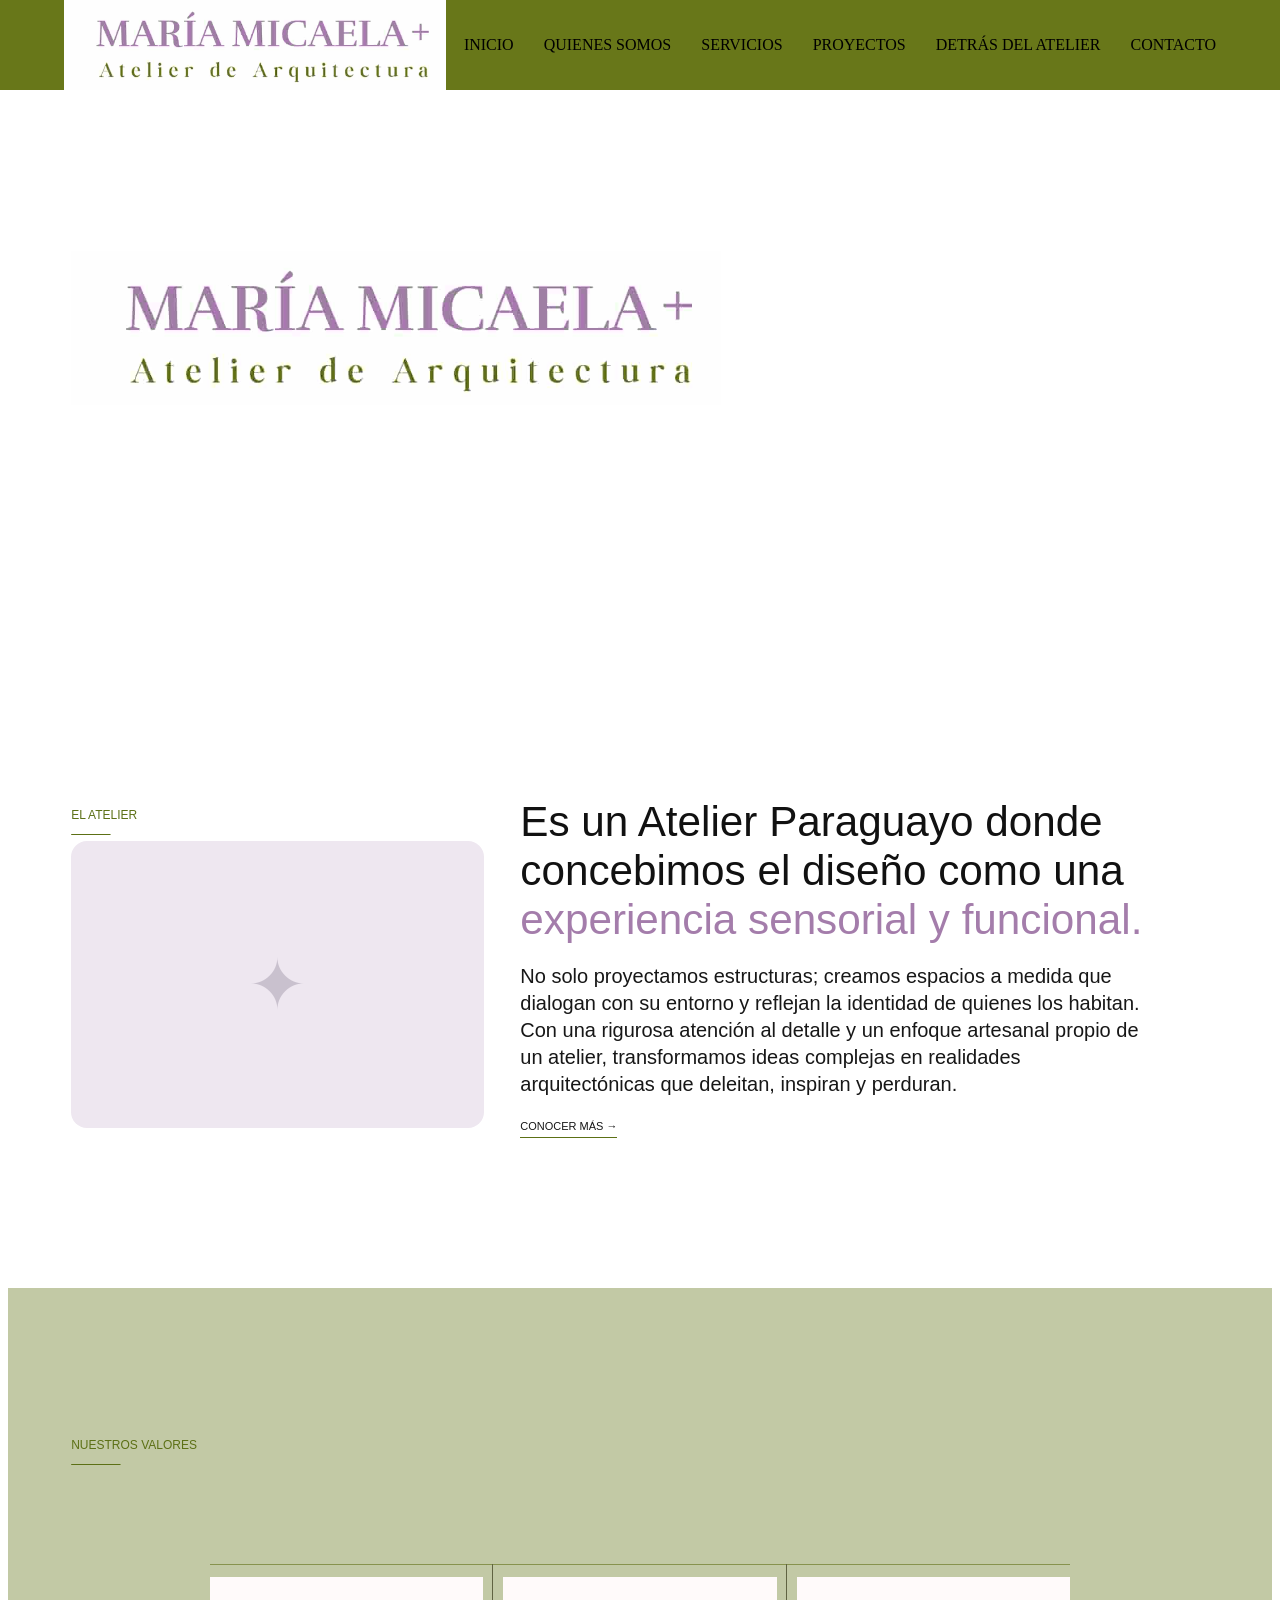
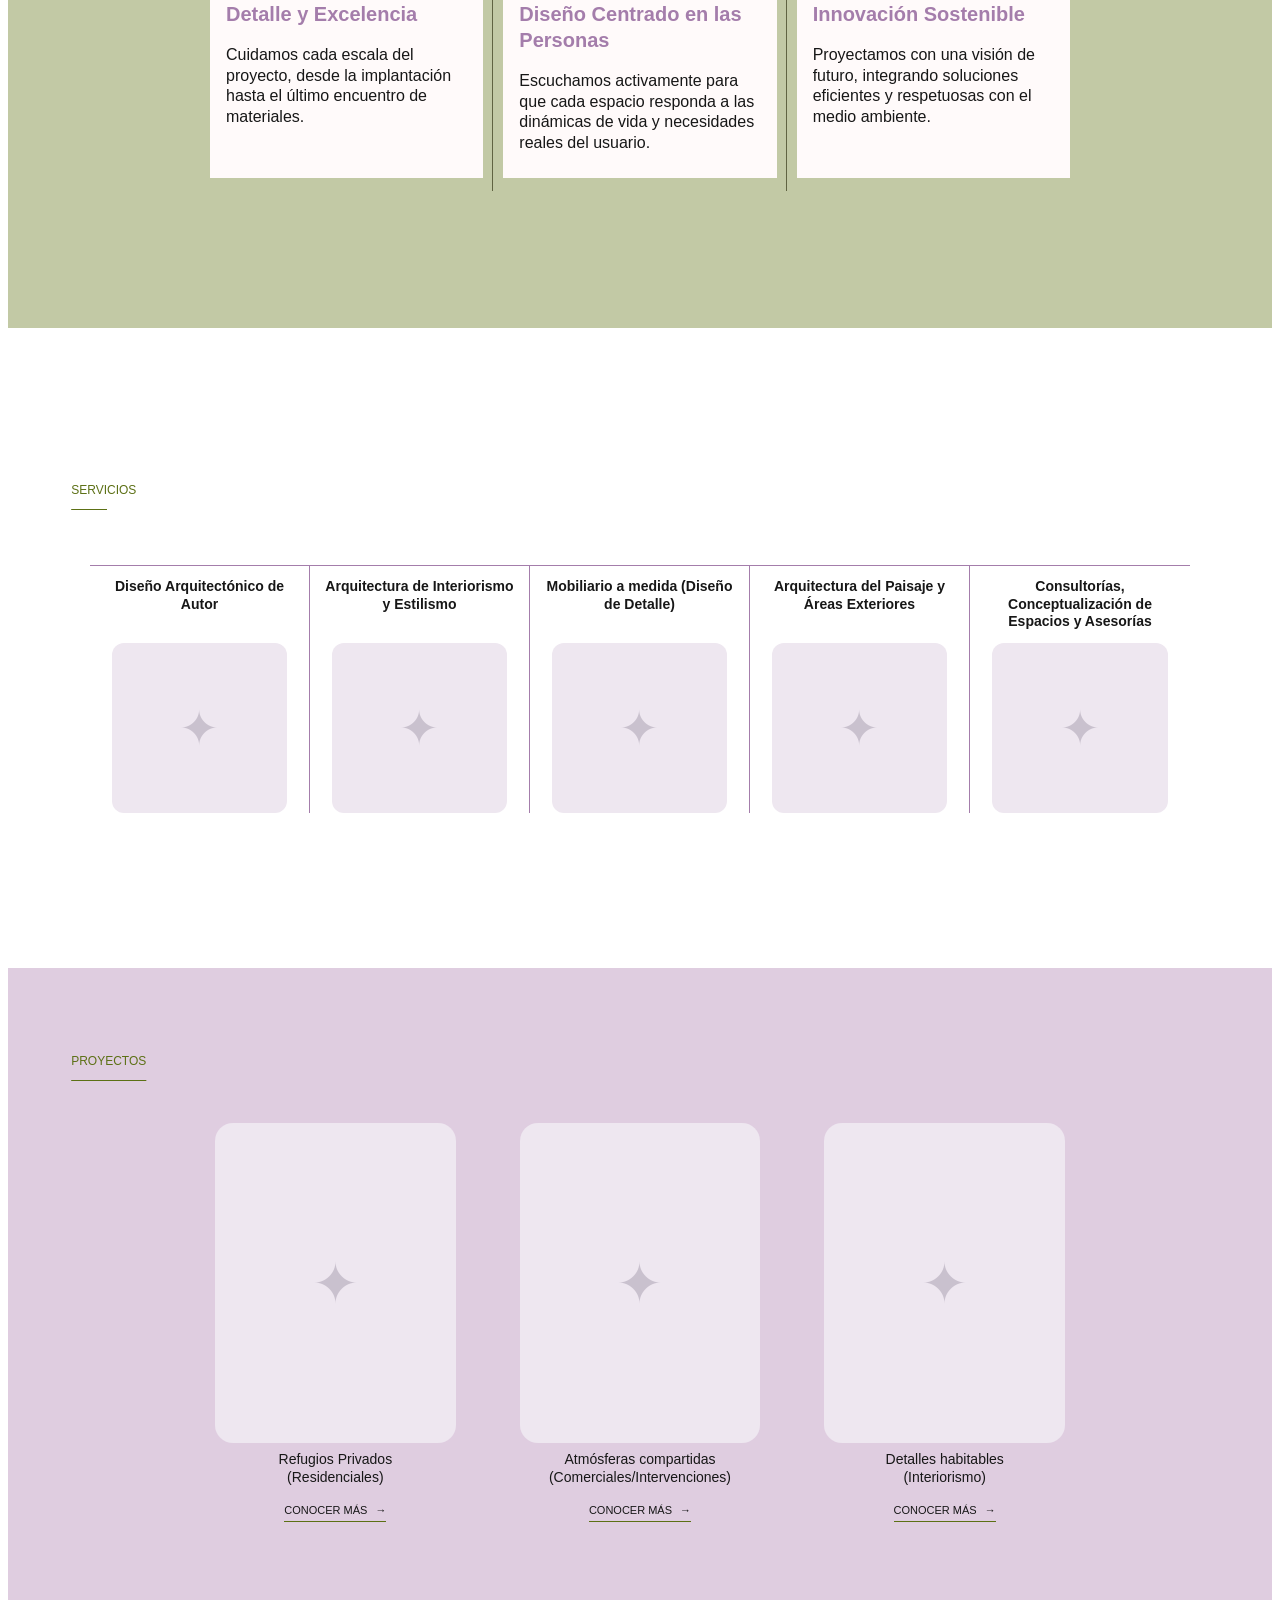
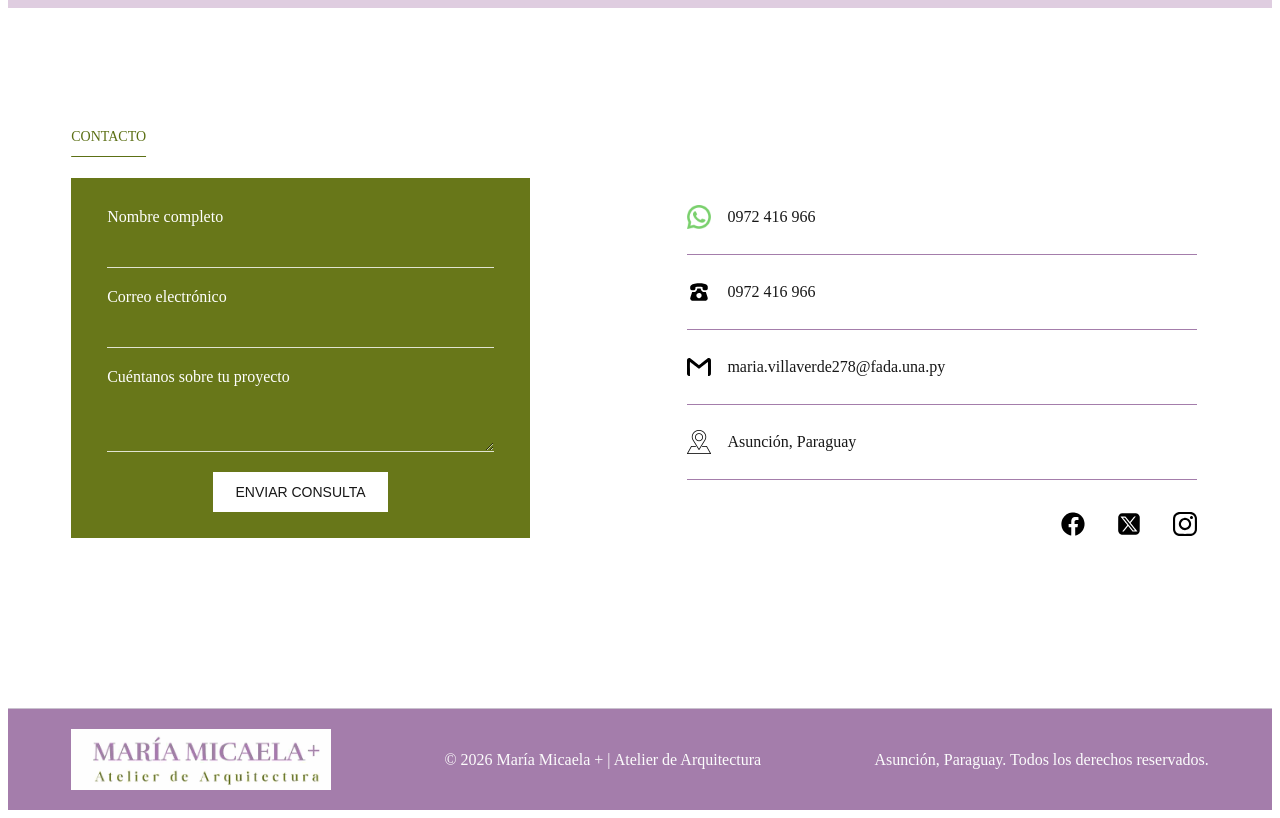
<file: index.html>
<!doctype html>
<html lang="es">
    <head>
        <meta charset="utf-8">
        <meta name="viewport" content="width=device-width, initial-scale=1">
	<meta name="description" content="Página de principal de mi sitio web.">
	<title>MARÍA MICAELA + | Atelier de Arquitectura</title>
    <link rel="stylesheet" href="style.css">
    </head>
    <body>
    <header class="barra">
        <a class="logo-nav" href="#">
                <img src="logo.jpg" alt="María Micaela, Atelier de Arquitectura">
        </a>
        <nav>
            <a href="#inicio">INICIO</a>
            <a href="quienes-somos.html">QUIENES SOMOS</a>
            <a href="servicios.html">SERVICIOS</a>
            <a href="proyectos.html">PROYECTOS</a>
            <a href="detrás del atelier.html">DETRÁS DEL ATELIER</a>
            <a href="#contacto">CONTACTO</a>
        </nav>
    </header>
<main>
    <section id="inicio" class="portada">
        <img class="logo-portada" src="logo.jpg"
             alt="María Micaela, Atelier de Arquitectura">  
    </section>
    <section id="intro quienes somos" class="intro">
        <div class="intro-visual">
            <p class="eyebrow"><span class="subrayado">El ate</span>lier</p>
            <div class="placeholder" aria-hidden="true">✦</div>
        </div>
        <div class="intro-copy">
            <h1>Es un Atelier Paraguayo donde concebimos el diseño como una <span>experiencia sensorial y funcional.</span></h1>
            <p>No solo proyectamos estructuras; creamos espacios a medida que dialogan con su entorno y reflejan la identidad de quienes los habitan. Con una rigurosa atención al detalle y un enfoque artesanal propio de un atelier, transformamos ideas complejas en realidades arquitectónicas que deleitan, inspiran y perduran.</p>
            <a href="quienes-somos.html">Conocer más →</a>
        </div>
    </section>
    <section id="nuestros valores" class="intro valores">
        <div class="intro-visual">
            <p class="eyebrow"><span class="subrayado">Nuestr</span>os valores</p>
        </div>
        <div class="valores-grid">
            <article class="valor-card">
                <h2>Detalle y Excelencia</h2>
                <p>Cuidamos cada escala del proyecto, desde la implantación hasta el último encuentro de materiales.</p>
            </article>
            <article class="valor-card">
                <h2>Diseño Centrado en las Personas</h2>
                <p>Escuchamos activamente para que cada espacio responda a las dinámicas de vida y necesidades reales del usuario.</p>
            </article>
            <article class="valor-card">
                <h2>Innovación Sostenible</h2>
                <p>Proyectamos con una visión de futuro, integrando soluciones eficientes y respetuosas con el medio ambiente.</p>
            </article>
        </div>
    </section>
    <section id="intro servicios" class="intro servicios">
        <p class="eyebrow"><span class="subrayado">Servi</span>cios</p>
        <div class="servicios-grid">
            <article class="servicio-item">
                <h2><a href="servicios.html#diseño-arquitectonico-de-autor">Diseño Arquitectónico de Autor</a></h2>
                <div class="servicio-visual" aria-hidden="true">✦</div>
            </article>
            <article class="servicio-item">
                <h2><a href="servicios.html#arquitectura-de-interiorismo-y-estilismo">Arquitectura de Interiorismo y Estilismo</a></h2>
                <div class="servicio-visual" aria-hidden="true">✦</div>
            </article>
            <article class="servicio-item">
                <h2><a href="servicios.html#mobiliario-a-medida-diseño-de-detalle">Mobiliario a medida (Diseño de Detalle)</a></h2>
                <div class="servicio-visual" aria-hidden="true">✦</div>
            </article>
            <article class="servicio-item">
                <h2><a href="servicios.html#arquitectura-del-paisaje-y-areas-exteriores">Arquitectura del Paisaje y Áreas Exteriores</a></h2>
                <div class="servicio-visual" aria-hidden="true">✦</div>
            </article>
            <article class="servicio-item">
                <h2><a href="servicios.html#consultorias-conceptualizacion-de-espacios-y-asesorias">Consultorías, Conceptualización de Espacios y Asesorías</a></h2>
                <div class="servicio-visual" aria-hidden="true">✦</div>
            </article>
        </div>
    </section>
    <section id="intro proyectos" class="intro proyectos">
        <p class="eyebrow"><span class="subrayado">Proyectos</span></p>
        <div class="proyectos-grid">
            <article class="proyecto-item">
                <div class="proyecto-visual" aria-hidden="true">✦</div>
                <h2>Refugios Privados<br>(Residenciales)</h2>
                <a href="proyectos.html#residenciales">Conocer más <span aria-hidden="true">→</span></a>
            </article>
            <article class="proyecto-item">
                <div class="proyecto-visual" aria-hidden="true">✦</div>
                <h2>Atmósferas compartidas<br>(Comerciales/Intervenciones)</h2>
                <a href="proyectos.html#comerciales">Conocer más <span aria-hidden="true">→</span></a>
            </article>
            <article class="proyecto-item">
                <div class="proyecto-visual" aria-hidden="true">✦</div>
                <h2>Detalles habitables<br>(Interiorismo)</h2>
                <a href="proyectos.html#interiorismo">Conocer más <span aria-hidden="true">→</span></a>
            </article>
        </div>
    </section>
    <section id="contacto" class="contacto">
        <p class="eyebrow"><span class="subrayado">Contacto</span></p>
        <div class="contacto-grid">
            <form class="contacto-form" action="https://formspree.io/f/mpppwanl" method="POST">
                <div class="contacto-campo">
                    <label for="contacto-nombre">Nombre completo</label>
                    <input id="contacto-nombre" name="nombre" autocomplete="name" required>
                </div>
                <div class="contacto-campo">
                    <label for="contacto-email">Correo electrónico</label>
                    <input id="contacto-email" name="email" type="email" autocomplete="email" required>
                </div>
                <div class="contacto-campo">
                    <label for="contacto-mensaje">Cuéntanos sobre tu proyecto</label>
                    <textarea id="contacto-mensaje" name="mensaje" rows="2" required></textarea>
                </div>
                <button type="submit">Enviar consulta</button>
            </form>
            <div class="contacto-info">
                <div class="contacto-dato">
                    <img class="contacto-icono-img" src="logo whatsapp.png" alt="WhatsApp">
                    <span>0972 416 966</span>
                </div>
                <div class="contacto-dato">
                    <img class="contacto-icono-img" src="logo telefono.svg" alt="Télefono">
                    <span>0972 416 966</span>
                </div>
                <div class="contacto-dato">
                    <img class="contacto-icono-img" src="logo gmail.svg" alt="Correo electrónico">
                    <span>maria.villaverde278@fada.una.py</span>
                </div>
                <div class="contacto-dato">
                    <img class="contacto-icono-img" src="logo mapas-de-google.png" alt="Ubicación">
                    <span>Asunción, Paraguay</span>
                </div>
                <div class="contacto-redes" aria-label="Redes sociales">
                    <img class="contacto-icono-img" src="logo facebook.svg" alt="Facebook">
                    <img class="contacto-icono-img" src="logo twitter.svg" alt="Twitter">
                    <img class="contacto-icono-img" src="logo instagram.svg" alt="Instagram">
                </div>
            </div>
        </div>
    </section>
</main>
<footer class="pie">
    <img class="logo" src="logo.jpg" alt="Logo">
    <p>© 2026 María Micaela + | Atelier de Arquitectura</p>
    <p>Asunción, Paraguay. Todos los derechos reservados.</p>
</footer>
</body>
</html>
</file>
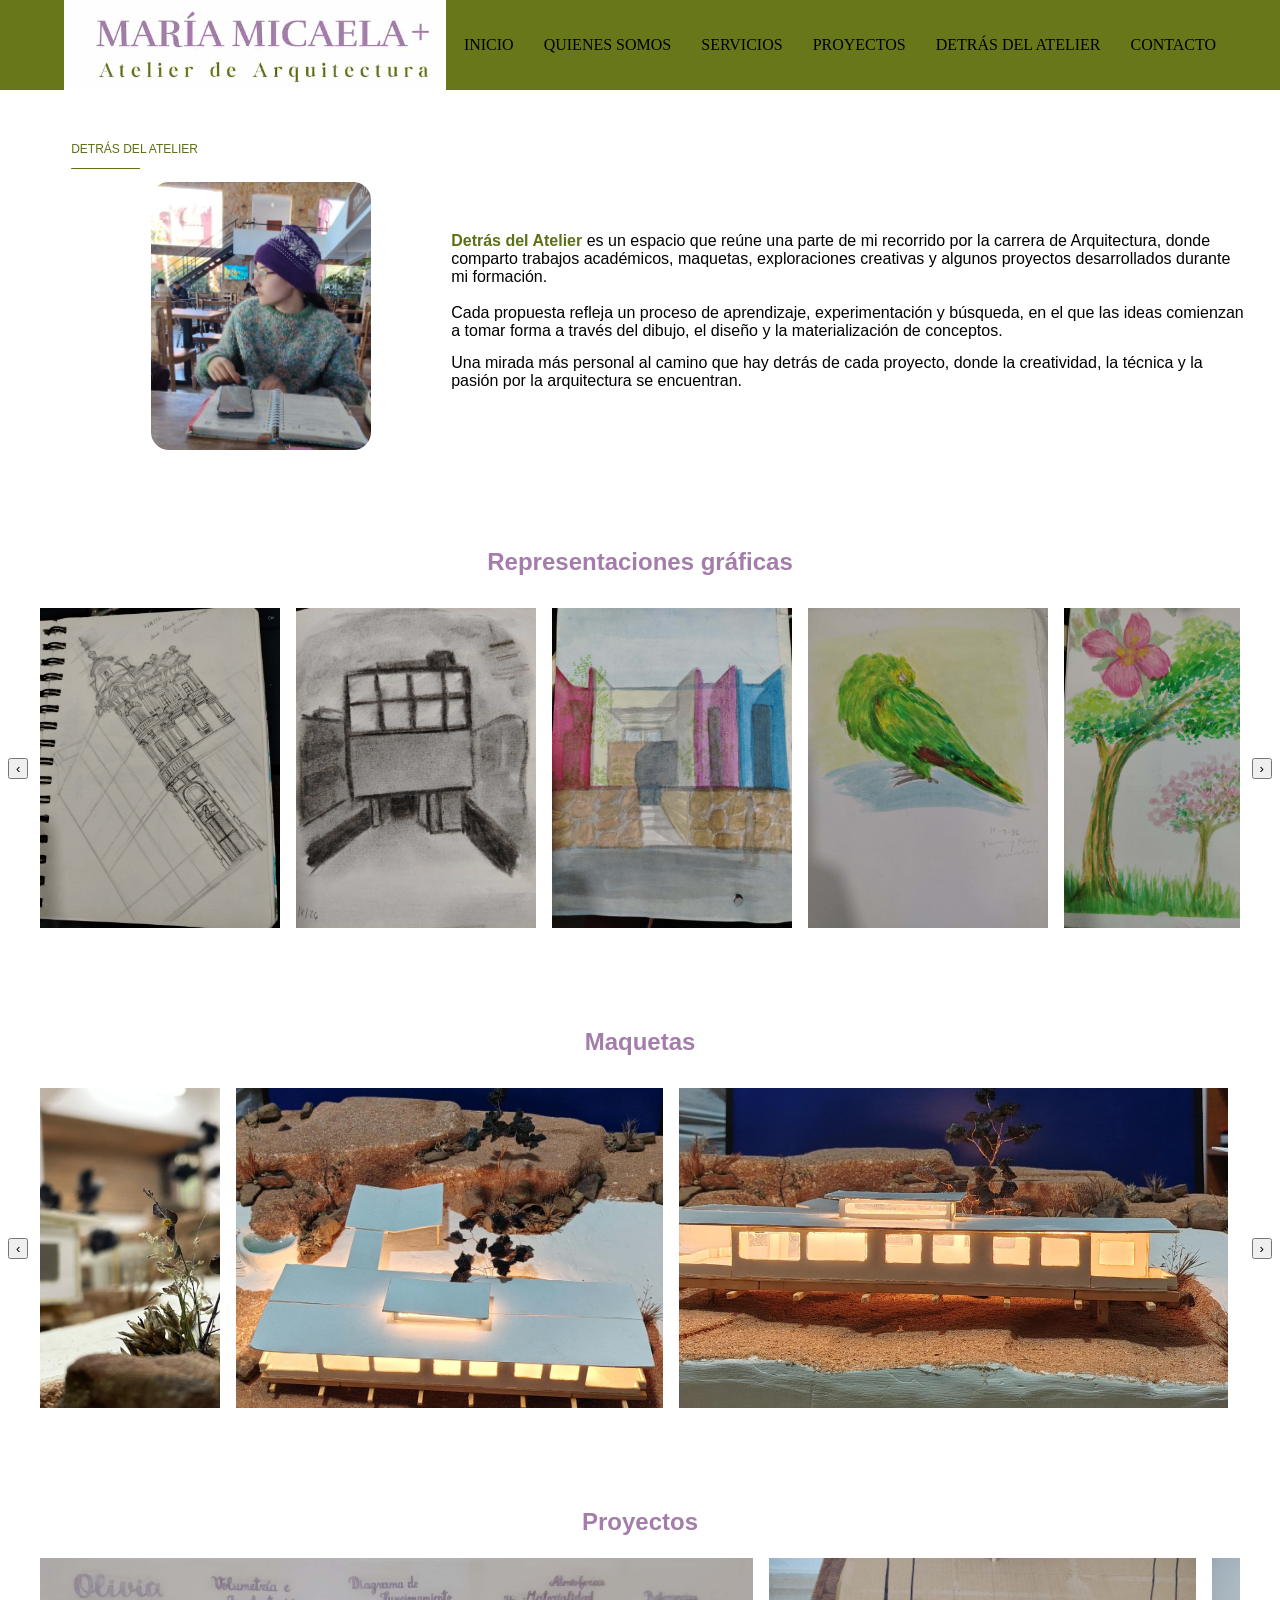
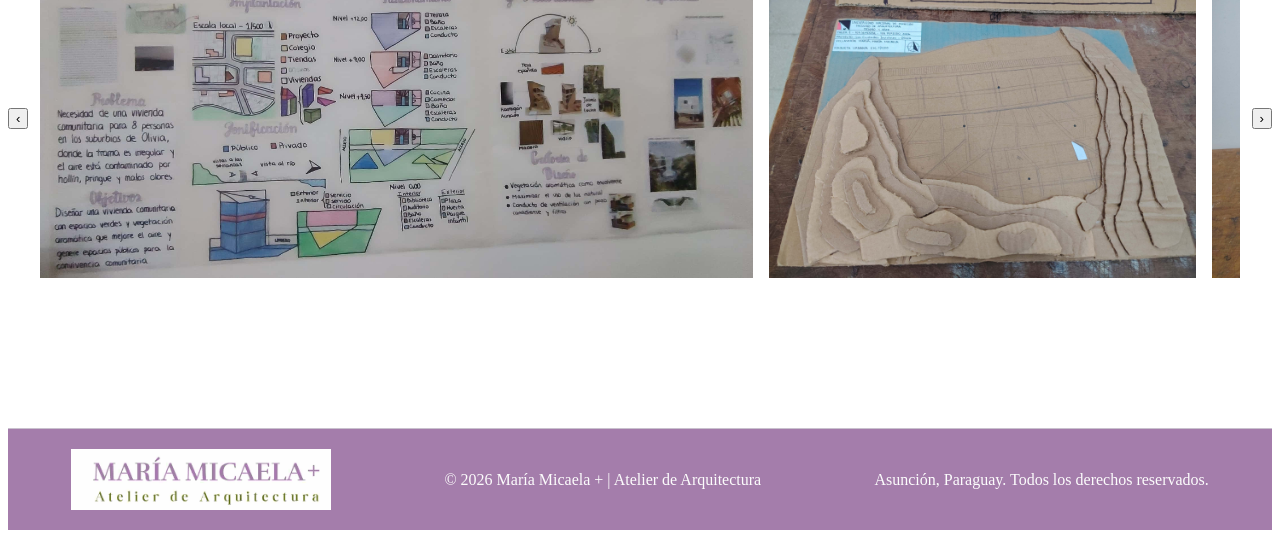
<file: detrás del atelier.html>
<!DOCTYPE html>
<html lang="es">
    <head>
        <meta charset="utf-8">
        <meta name="viewport" content="width=device-width, initial-scale=1">
    <meta name="description" content="Página de principal de mi sitio web.">
    <title>MARÍA MICAELA + | Atelier de Arquitectura</title>
    <link rel="stylesheet" href="style.css">
    </head>
    <body>
    <header class="barra">
        <a class="logo-nav" href="#">
            <img src="logo.jpg" alt="María Micaela, Atelier de Arquitectura">
        </a>
        <nav>
            <a href="index.html">INICIO</a>
            <a href="quienes-somos.html">QUIENES SOMOS</a>
            <a href="servicios.html">SERVICIOS</a>
            <a href="proyectos.html">PROYECTOS</a>
            <a href="detrás del atelier.html">DETRÁS DEL ATELIER</a>
            <a href="index.html#contacto">CONTACTO</a>
        </nav>
    </header>
    <main>
        <section id="detrás-del-atelier" class="detrás-del-atelier">
            <div class="hola-placeholder">
            <p class="eyebrow"><span class="subrayado">DETRÁS DE</span>L ATELIER</p>
            
            <img class="fundadora-visual"
                 src="Detrás del atelier.jpg"
                 alt="Descripción de la foto">
            <p class="texto-hola"><span class="resaltado">Detrás del Atelier</span> es un espacio que reúne una parte de mi recorrido por la carrera de Arquitectura, donde comparto trabajos académicos, maquetas, exploraciones creativas y algunos proyectos desarrollados durante mi formación.</p>
            <p class="texto-hola">Cada propuesta refleja un proceso de aprendizaje, experimentación y búsqueda, en el que las ideas comienzan a tomar forma a través del dibujo, el diseño y la materialización de conceptos.</p>
            <p class="texto-hola">Una mirada más personal al camino que hay detrás de cada proyecto, donde la creatividad, la técnica y la pasión por la arquitectura se encuentran.</p>
            </div>  
          
            <h1 class="titulo">Representaciones gráficas</h1>
           </section>
           <section class="carrusel" aria-label="Galería de imágenes">
  <button class="carrusel__boton carrusel__anterior" type="button" aria-label="Imagen anterior">
    ‹
</button>

  <div class="carrusel__pista">
<figure class="carrusel__item" tabindex="0">
    <img src="Representaciones gráficas/Capasa_Grafito_08.08.2026.jpg" alt="Capasa_Grafito_08.08.2026">
    <figcaption>Capasa, Asunción, Paraguay - Técnica:Grafito, Fecha: 08/08/2026</figcaption>
</figure>    
<figure class="carrusel__item" tabindex="0">
    <img src="Representaciones gráficas/Casa Esprit_Carbonilla_06.08.2026.jpg" alt="Casa Esprit_Carbonilla_06.08.2026">
    <figcaption>Casa Esprit - Técnica:Carbonilla, Fecha: 06/08/2026_2do Semestre_Gráfica Arquitectónica</figcaption>
</figure>
<figure class="carrusel__item" tabindex="0">
    <img src="Representaciones gráficas/Casa Lima_Acuarela_17.09.2026.jpg" alt="Casa Lima_Acuarela_17.09.2026">
    <figcaption>Casa Lima - Técnica:Acuarela, Fecha: 17/09/2026_2do Semestre_Gráfica Arquitectónica</figcaption>
</figure>
<figure class="carrusel__item" tabindex="0">
    <img src="Representaciones gráficas/Fauna_Acuarela_10.09.2026.jpg" alt="Fauna_Acuarela_10.09.2026">
    <figcaption>Fauna - Técnica:Acuarela, Fecha: 10/09/2026_2do Semestre_Gráfica Arquitectónica</figcaption>
</figure>
<figure class="carrusel__item" tabindex="0">
    <img src="Representaciones gráficas/Flora_Acuarela_10.09.2026.jpg" alt="Flora_Acuarela_10.09.2026">
    <figcaption>Flora - Técnica:Acuarela, Fecha: 10/09/2026_2do Semestre_Gráfica Arquitectónica</figcaption>
</figure>
<figure class="carrusel__item" tabindex="0">
    <img src="Representaciones gráficas/Kokenwa House_Lápices de colores y acuarelas_01.10.2026.jpg" alt="Kokenwa House_Lápices de colores y acuarelas_01.10.2026">
    <figcaption>Kokenwa House - Técnica:Lápices de colores y acuarelas, Fecha: 01/10/2026_2do Semestre_Gráfica Arquitectónica</figcaption>
</figure>
<figure class="carrusel__item" tabindex="0">
    <img src="Representaciones gráficas/Kumano Nachi Taisha_Lápices de colores_25.08.2026.jpg" alt="Kumano Nachi Taisha_Lápices de colores_25.08.2026">
    <figcaption>Kumano Nachi Taisha - Técnica:Lápices de colores, Fecha: 25/08/2026_2do Semestre_Gráfica Arquitectónica</figcaption>
</figure>
<figure class="carrusel__item" tabindex="0">
    <img src="Representaciones gráficas/Kumano Nachi Taisha_Óleo pastel_20.08.2026.jpg" alt="Kumano Nachi Taisha_Óleo pastel_20.08.2026">
    <figcaption>Kumano Nachi Taisha - Técnica:Óleo pastel, Fecha: 20/08/2026_2do Semestre_Gráfica Arquitectónica</figcaption>
</figure>
<figure class="carrusel__item" tabindex="0">
    <img src="Representaciones gráficas/Nakagin Capsule Tower_Tinta china aguada_13.08.2026.jpg" alt="Nakagin Capsule Tower_Tinta china aguada_13.08.2026">
    <figcaption>Nakagin Capsule Tower - Técnica:Tinta china aguada, Fecha: 13/08/2026_2do Semestre_Gráfica Arquitectónica</figcaption>
</figure>
<figure class="carrusel__item" tabindex="0">
    <img src="Representaciones gráficas/Overlap House_Acuarelas_24.09.2026.jpg" alt="Overlap House_Acuarelas_24.09.2026">
    <figcaption>Overlap House - Técnica:Acuarelas, Fecha: 24/09/2026_2do Semestre_Gráfica Arquitectónica</figcaption>
</figure>
<figure class="carrusel__item" tabindex="0">
    <img src="Representaciones gráficas/Pabellón de Oro_Acuarelas y tiza pastel_01.10.2026.jpg" alt="Pabellón de Oro_Acuarelas y tiza pastel_01.10.2026">
    <figcaption>Pabellón de Oro - Técnica:Acuarelas y tiza pastel, Fecha: 01/10/2026_2do Semestre_Gráfica Arquitectónica</figcaption>
</figure>
<figure class="carrusel__item" tabindex="0">
    <img src="Representaciones gráficas/Ribbon Chapel_Tinta china_13.08.2026.jpg" alt="Ribbon Chapel_Tinta china_13.08.2026">
    <figcaption>Ribbon Chapel - Técnica:Tinta china, Fecha: 13/08/2026_2do Semestre_Gráfica Arquitectónica</figcaption>
</figure>
<figure class="carrusel__item" tabindex="0">
    <img src="Representaciones gráficas/Shimose Art Garden Villa_Tinta y marcadores_01.10.2026.jpg" alt="Shimose Art Garden Villa_Tinta y marcadores_01.10.2026">
    <figcaption>Shimose Art Garden Villa - Técnica:Tinta y marcadores, Fecha: 01/10/2026_2do Semestre_Gráfica Arquitectónica</figcaption>
</figure>
<figure class="carrusel__item" tabindex="0">
    <img src="Representaciones gráficas/Sugamo Shinkin Bank_Tiza pastel_20.08.2026.jpg" alt="Sugamo Shinkin Bank_Tiza pastel_20.08.2026">
    <figcaption>Sugamo Shinkin Bank - Técnica:Tiza pastel, Fecha: 20/08/2026_2do Semestre_Gráfica Arquitectónica</figcaption>
</figure> 
<figure class="carrusel__item" tabindex="0">
    <img src="Representaciones gráficas/Tajy_Acuarela_17.09.2026.jpg" alt="Tajy_Acuarela_17.09.2026">
    <figcaption>Tajy - Técnica:Acuarela, Fecha: 17/09/2026_2do Semestre_Gráfica Arquitectónica</figcaption>
</figure>
<figure class="carrusel__item" tabindex="0">
    <img src="Representaciones gráficas/Toyota Municipal Museum of Art_Grafito y acuarela_01.10.2026.jpg" alt="Toyota Municipal Museum of Art_Grafito y acuarela_01.1O.2026">
    <figcaption>Toyota Municipal Museum of Art - Técnica:Grafito y acuarela, Fecha: 01/10/2026_2do Semestre_Gráfica Arquitectónica</figcaption>
</figure>
<figure class="carrusel__item" tabindex="0">
    <img src="Representaciones gráficas/Lámina Gráfica.jpg" alt="Lámina Gráfica">
    <figcaption>Lámina Gráfica / Exposición de trabajos - Fecha: 22/10/2026_2do Semestre_Gráfica Arquitectónica</figcaption>
</figure>
</div>

  <button class="carrusel__boton carrusel__siguiente" type="button" aria-label="Imagen siguiente">
    ›
  </button>

  </section>
          <section id="detrás-del-atelier" class="detrás-del-atelier">
            <h1 class="titulo">Maquetas</h1>
        </section>
        <section class="carrusel carrusel--maquetas" aria-label="Galería de imágenes">
  <button class="carrusel__boton carrusel__anterior" type="button" aria-label="Imagen anterior">
    ‹
</button>
<div class="carrusel__pista">
<figure class="carrusel__item" tabindex="0">
    <img src="Maquetas/Casa Quinta Arquipélago/3.jpg" alt="Casa Quinta Arquipélago">
    <figcaption>Casa Quinta Arquipélago_1er Semestre_Maquetas Edilicias</figcaption>
</figure>
<figure class="carrusel__item" tabindex="0">
    <img src="Maquetas/Casa Quinta Arquipélago/1.jpg" alt="Casa Quinta Arquipélago">
    <figcaption>Casa Quinta Arquipélago_1er Semestre_Maquetas Edilicias</figcaption>
</figure>    
<figure class="carrusel__item" tabindex="0">
    <img src="Maquetas/Casa Quinta Arquipélago/2.jpg" alt="Casa Quinta Arquipélago">
    <figcaption>Casa Quinta Arquipélago_1er Semestre_Maquetas Edilicias</figcaption>
</figure>  
<figure class="carrusel__item" tabindex="0">
    <img src="Maquetas/Casa Quinta Arquipélago/5.jpg" alt="Casa Quinta Arquipélago">
    <figcaption>Casa Quinta Arquipélago_1er Semestre_Maquetas Edilicias</figcaption>
</figure>  
<figure class="carrusel__item" tabindex="0">
    <img src="Maquetas/Casa Quinta Arquipélago/6.jpg" alt="Casa Quinta Arquipélago">
    <figcaption>Casa Quinta Arquipélago_1er Semestre_Maquetas Edilicias</figcaption>
</figure>  
<figure class="carrusel__item" tabindex="0">
    <img src="Maquetas/Casa Quinta Arquipélago/7.jpg" alt="Casa Quinta Arquipélago">
    <figcaption>Casa Quinta Arquipélago_1er Semestre_Maquetas Edilicias</figcaption>
</figure>  
<figure class="carrusel__item" tabindex="0">
    <img src="Maquetas/Casa Quinta Arquipélago/4.jpg" alt="Casa Quinta Arquipélago">
    <figcaption>Casa Quinta Arquipélago_1er Semestre_Maquetas Edilicias</figcaption>
</figure>  
<figure class="carrusel__item" tabindex="0">
    <img src="Maquetas/Casa Quinta Arquipélago/8.jpg" alt="Casa Quinta Arquipélago">
    <figcaption>Casa Quinta Arquipélago_1er Semestre_Maquetas Edilicias</figcaption>
</figure>  
<figure class="carrusel__item" tabindex="0">
    <img src="Maquetas/Maqueta de exploración/1.jpg" alt="Maqueta de exploración del espacio mediante los elementos arquitectónicos (Muros y cubiertas) creando una atmósfera y un contexto que lo caulifique.">
    <figcaption>Maqueta de exploración del espacio mediante los elementos arquitectónicos (Muros y cubiertas) creando una atmósfera y un contexto que lo caulifique_2do Semestre</figcaption>
</figure>  
<figure class="carrusel__item" tabindex="0">
    <img src="Maquetas/Maqueta de exploración/2.jpg" alt="Maqueta de exploración del espacio mediante los elementos arquitectónicos (Muros y cubiertas) creando una atmósfera y un contexto que lo caulifique.">
    <figcaption>Maqueta de exploración del espacio mediante los elementos arquitectónicos (Muros y cubiertas) creando una atmósfera y un contexto que lo caulifique_2do Semestre</figcaption>
</figure>  
<figure class="carrusel__item" tabindex="0">
    <img src="Maquetas/Maqueta de exploración/3.jpg" alt="Maqueta de exploración del espacio mediante los elementos arquitectónicos (Muros y cubiertas) creando una atmósfera y un contexto que lo caulifique.">
    <figcaption>Maqueta de exploración del espacio mediante los elementos arquitectónicos (Muros y cubiertas) creando una atmósfera y un contexto que lo caulifique_2do Semestre</figcaption>
</figure>  
<figure class="carrusel__item" tabindex="0">
    <img src="Maquetas/Maqueta de exploración/4.jpg" alt="Maqueta de exploración del espacio mediante los elementos arquitectónicos (Muros y cubiertas) creando una atmósfera y un contexto que lo caulifique.">
    <figcaption>Maqueta de exploración del espacio mediante los elementos arquitectónicos (Muros y cubiertas) creando una atmósfera y un contexto que lo caulifique_2do Semestre</figcaption>
</figure>  
<figure class="carrusel__item" tabindex="0">
    <img src="Maquetas/Maqueta de exploración/5.jpg" alt="Maqueta de exploración del espacio mediante los elementos arquitectónicos (Muros y cubiertas) creando una atmósfera y un contexto que lo caulifique.">
    <figcaption>Maqueta de exploración del espacio mediante los elementos arquitectónicos (Muros y cubiertas) creando una atmósfera y un contexto que lo caulifique_2do Semestre</figcaption>
</figure>  
<figure class="carrusel__item" tabindex="0">
    <img src="Maquetas/Maqueta de exploración/6.jpg" alt="Maqueta de exploración del espacio mediante los elementos arquitectónicos (Muros y cubiertas) creando una atmósfera y un contexto que lo caulifique.">
    <figcaption>Maqueta de exploración del espacio mediante los elementos arquitectónicos (Muros y cubiertas) creando una atmósfera y un contexto que lo caulifique_2do Semestre</figcaption>
</figure>  
</div>
  <button class="carrusel__boton carrusel__siguiente" type="button" aria-label="Imagen siguiente">
    ›  
  </button>
    </section>

<section id="detrás-del-atelier" class="detrás-del-atelier">
            <h1 class="titulo">Proyectos</h1>
        </section>
        <section class="carrusel carrusel--proyectos" aria-label="Galería de imágenes">
  <button class="carrusel__boton carrusel__anterior" type="button" aria-label="Imagen anterior">
    ‹
</button>
<div class="carrusel__pista">
<figure class="carrusel__item" tabindex="0">
    <img src="Proyectos/Ciudades Invisibles_Olivia/1.jpg" alt="Ciudades Invisibles_Olivia">
    <figcaption>Las Ciudades Invisibles de Italo Calvino_Ciudad Olivia_1er Semestre</figcaption>
</figure>
<figure class="carrusel__item" tabindex="0">
    <img src="Proyectos/Ciudades Invisibles_Olivia/2.jpg" alt="Ciudades Invisibles_Olivia">
    <figcaption>Las Ciudades Invisibles de Italo Calvino_Ciudad Olivia_1er Semestre</figcaption>
</figure>
<figure class="carrusel__item" tabindex="0">    
    <img src="Proyectos/Ciudades Invisibles_Olivia/3.jpg" alt="Ciudades Invisibles_Olivia">
    <figcaption>Las Ciudades Invisibles de Italo Calvino_Ciudad Olivia_1er Semestre</figcaption>
</figure>
<figure class="carrusel__item" tabindex="0">    
    <img src="Proyectos/Ciudades Invisibles_Olivia/4.jpg" alt="Ciudades Invisibles_Olivia">
    <figcaption>Las Ciudades Invisibles de Italo Calvino_Ciudad Olivia_1er Semestre</figcaption>
</figure>
<figure class="carrusel__item" tabindex="0">    
    <img src="Proyectos/Ciudades Invisibles_Olivia/5.jpg" alt="Ciudades Invisibles_Olivia">
    <figcaption>Las Ciudades Invisibles de Italo Calvino_Ciudad Olivia_1er Semestre</figcaption>
</figure>
<figure class="carrusel__item" tabindex="0">    
    <img src="Proyectos/Ciudades Invisibles_Olivia/6.jpg" alt="Ciudades Invisibles_Olivia">
    <figcaption>Las Ciudades Invisibles de Italo Calvino_Ciudad Olivia_1er Semestre</figcaption>
</figure>
<figure class="carrusel__item" tabindex="0">    
    <img src="Proyectos/Ciudades Invisibles_Olivia/7.jpg" alt="Ciudades Invisibles_Olivia">
    <figcaption>Las Ciudades Invisibles de Italo Calvino_Ciudad Olivia_1er Semestre</figcaption>
</figure>
<figure class="carrusel__item" tabindex="0">    
    <img src="Proyectos/Ciudades Invisibles_Olivia/8.jpg" alt="Ciudades Invisibles_Olivia">
    <figcaption>Las Ciudades Invisibles de Italo Calvino_Ciudad Olivia_1er Semestre</figcaption>
</figure>
<figure class="carrusel__item" tabindex="0">    
    <img src="Proyectos/Ciudades Invisibles_Olivia/9.jpg" alt="Ciudades Invisibles_Olivia">
    <figcaption>Las Ciudades Invisibles de Italo Calvino_Ciudad Olivia_1er Semestre</figcaption>
</figure>
<figure class="carrusel__item" tabindex="0">    
    <img src="Proyectos/Ciudades Invisibles_Olivia/10.jpg" alt="Ciudades Invisibles_Olivia">
    <figcaption>Las Ciudades Invisibles de Italo Calvino_Ciudad Olivia_1er Semestre</figcaption>
</figure>
<figure class="carrusel__item" tabindex="0">    
    <img src="Proyectos/Ciudades Invisibles_Olivia/11.jpg" alt="Ciudades Invisibles_Olivia">
    <figcaption>Las Ciudades Invisibles de Italo Calvino_Ciudad Olivia_1er Semestre</figcaption>
</figure>
<figure class="carrusel__item" tabindex="0">    
    <img src="Proyectos/Ciudades Invisibles_Olivia/12.jpg" alt="Ciudades Invisibles_Olivia">
    <figcaption>Las Ciudades Invisibles de Italo Calvino_Ciudad Olivia_1er Semestre</figcaption>
</figure>
<figure class="carrusel__item" tabindex="0">    
    <img src="Proyectos/Ciudades Invisibles_Olivia/13.jpg" alt="Ciudades Invisibles_Olivia">
    <figcaption>Las Ciudades Invisibles de Italo Calvino_Ciudad Olivia_1er Semestre</figcaption>
</figure>
<figure class="carrusel__item" tabindex="0">    
    <img src="Proyectos/Ciudades Invisibles_Olivia/14.jpg" alt="Ciudades Invisibles_Olivia">
    <figcaption>Las Ciudades Invisibles de Italo Calvino_Ciudad Olivia_1er Semestre</figcaption>
</figure>
<figure class="carrusel__item" tabindex="0">    
    <img src="Proyectos/Ciudades Invisibles_Olivia/15.jpg" alt="Ciudades Invisibles_Olivia">
    <figcaption>Las Ciudades Invisibles de Italo Calvino_Ciudad Olivia_1er Semestre</figcaption>
</figure>
<figure class="carrusel__item" tabindex="0">    
    <img src="Proyectos/Ciudades Invisibles_Olivia/16.jpg" alt="Ciudades Invisibles_Olivia">
    <figcaption>Las Ciudades Invisibles de Italo Calvino_Ciudad Olivia_1er Semestre</figcaption>
</figure>
<figure class="carrusel__item" tabindex="0">    
    <img src="Proyectos/Ciudades Invisibles_Olivia/17.jpg" alt="Ciudades Invisibles_Olivia">
    <figcaption>Las Ciudades Invisibles de Italo Calvino_Ciudad Olivia_1er Semestre</figcaption>
</figure>
<figure class="carrusel__item" tabindex="0">    
    <img src="Proyectos/Ciudades Invisibles_Olivia/18.jpg" alt="Ciudades Invisibles_Olivia">
    <figcaption>Las Ciudades Invisibles de Italo Calvino_Ciudad Olivia_1er Semestre</figcaption>
</figure>
</div>
  <button class="carrusel__boton carrusel__siguiente" type="button" aria-label="Imagen siguiente">
    ›  
  </button>
  
    </main>
    <script>
  document.querySelectorAll(".carrusel").forEach((carrusel) => {
    const pista = carrusel.querySelector(".carrusel__pista");

    carrusel.querySelector(".carrusel__anterior").addEventListener("click", () => {
      pista.scrollBy({ left: -pista.clientWidth, behavior: "smooth" });
    });

    carrusel.querySelector(".carrusel__siguiente").addEventListener("click", () => {
      pista.scrollBy({ left: pista.clientWidth, behavior: "smooth" });
    });
  });
</script>
    <footer class="pie">
        <img class="logo" src="logo.jpg" alt="Logo">
        <p>© 2026 María Micaela + | Atelier de Arquitectura</p>
        <p>Asunción, Paraguay. Todos los derechos reservados.</p>
    </footer>
    </body>
</html>
</file>
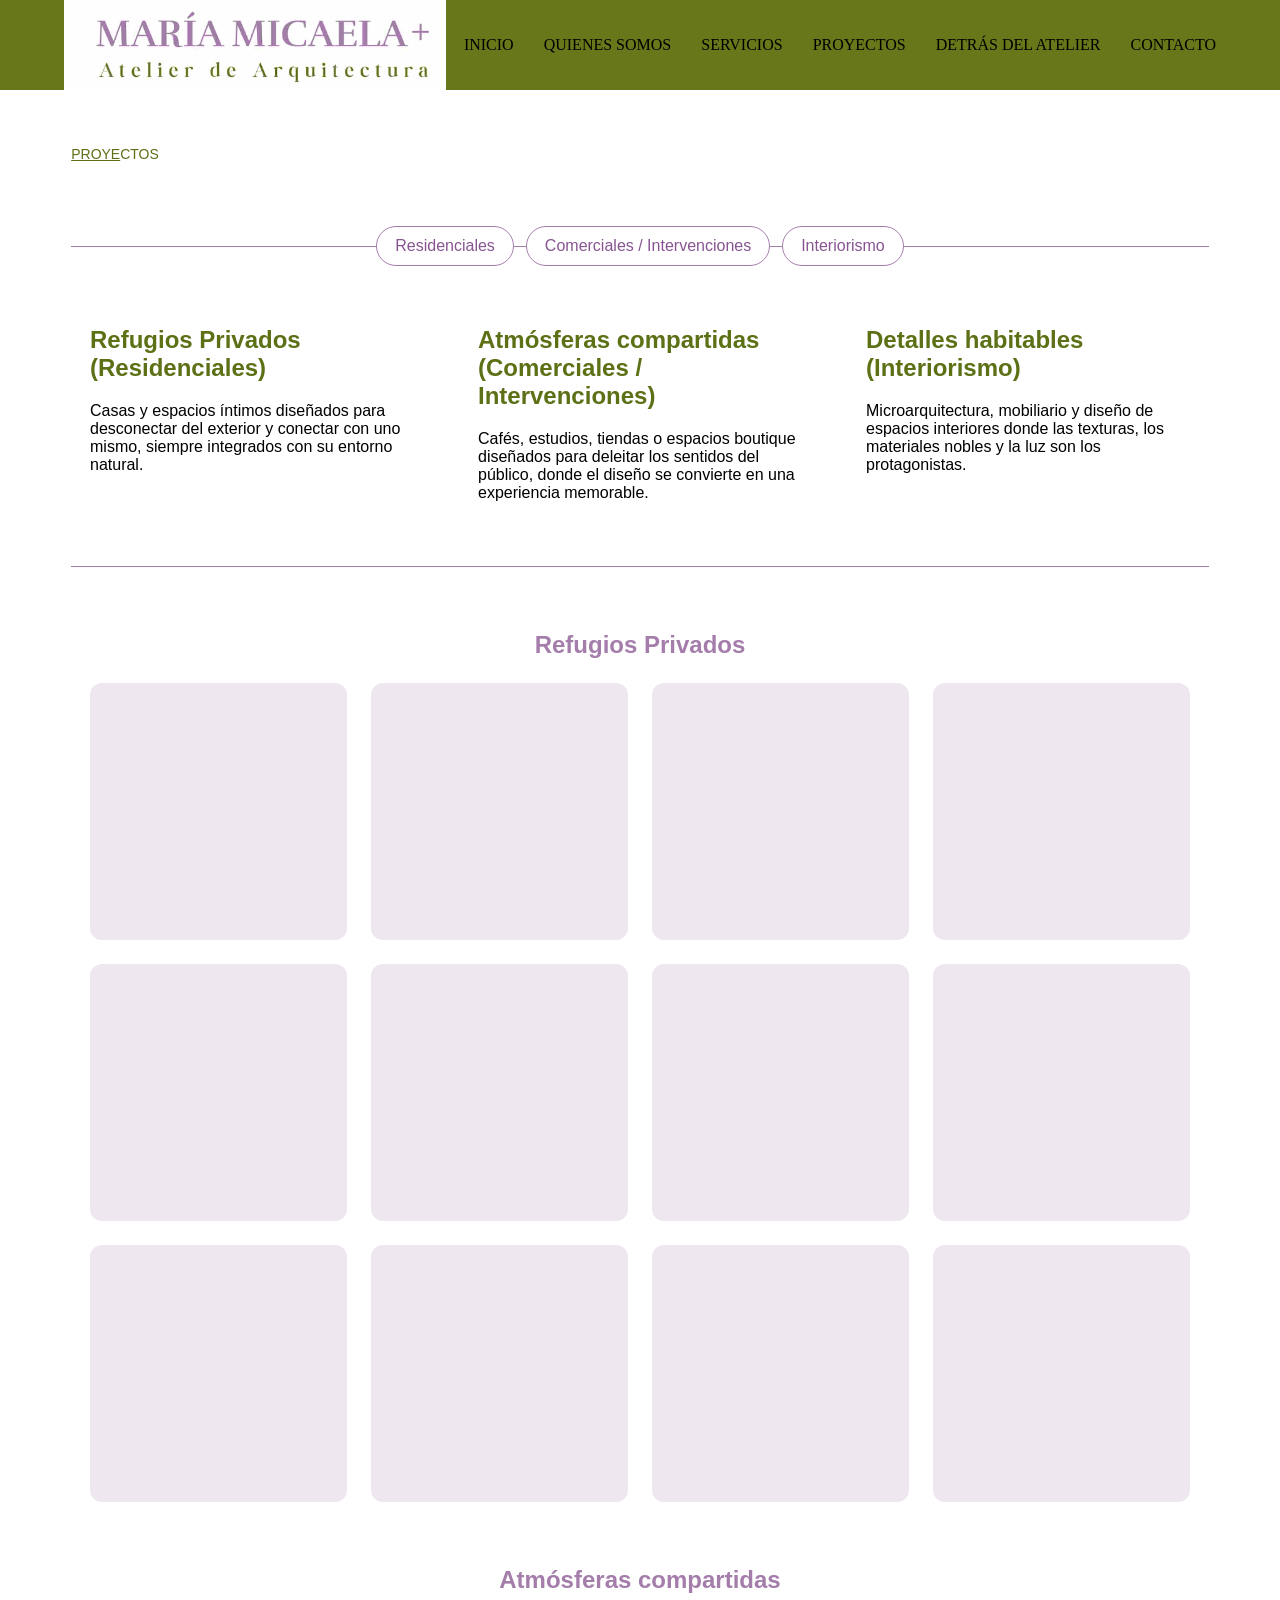
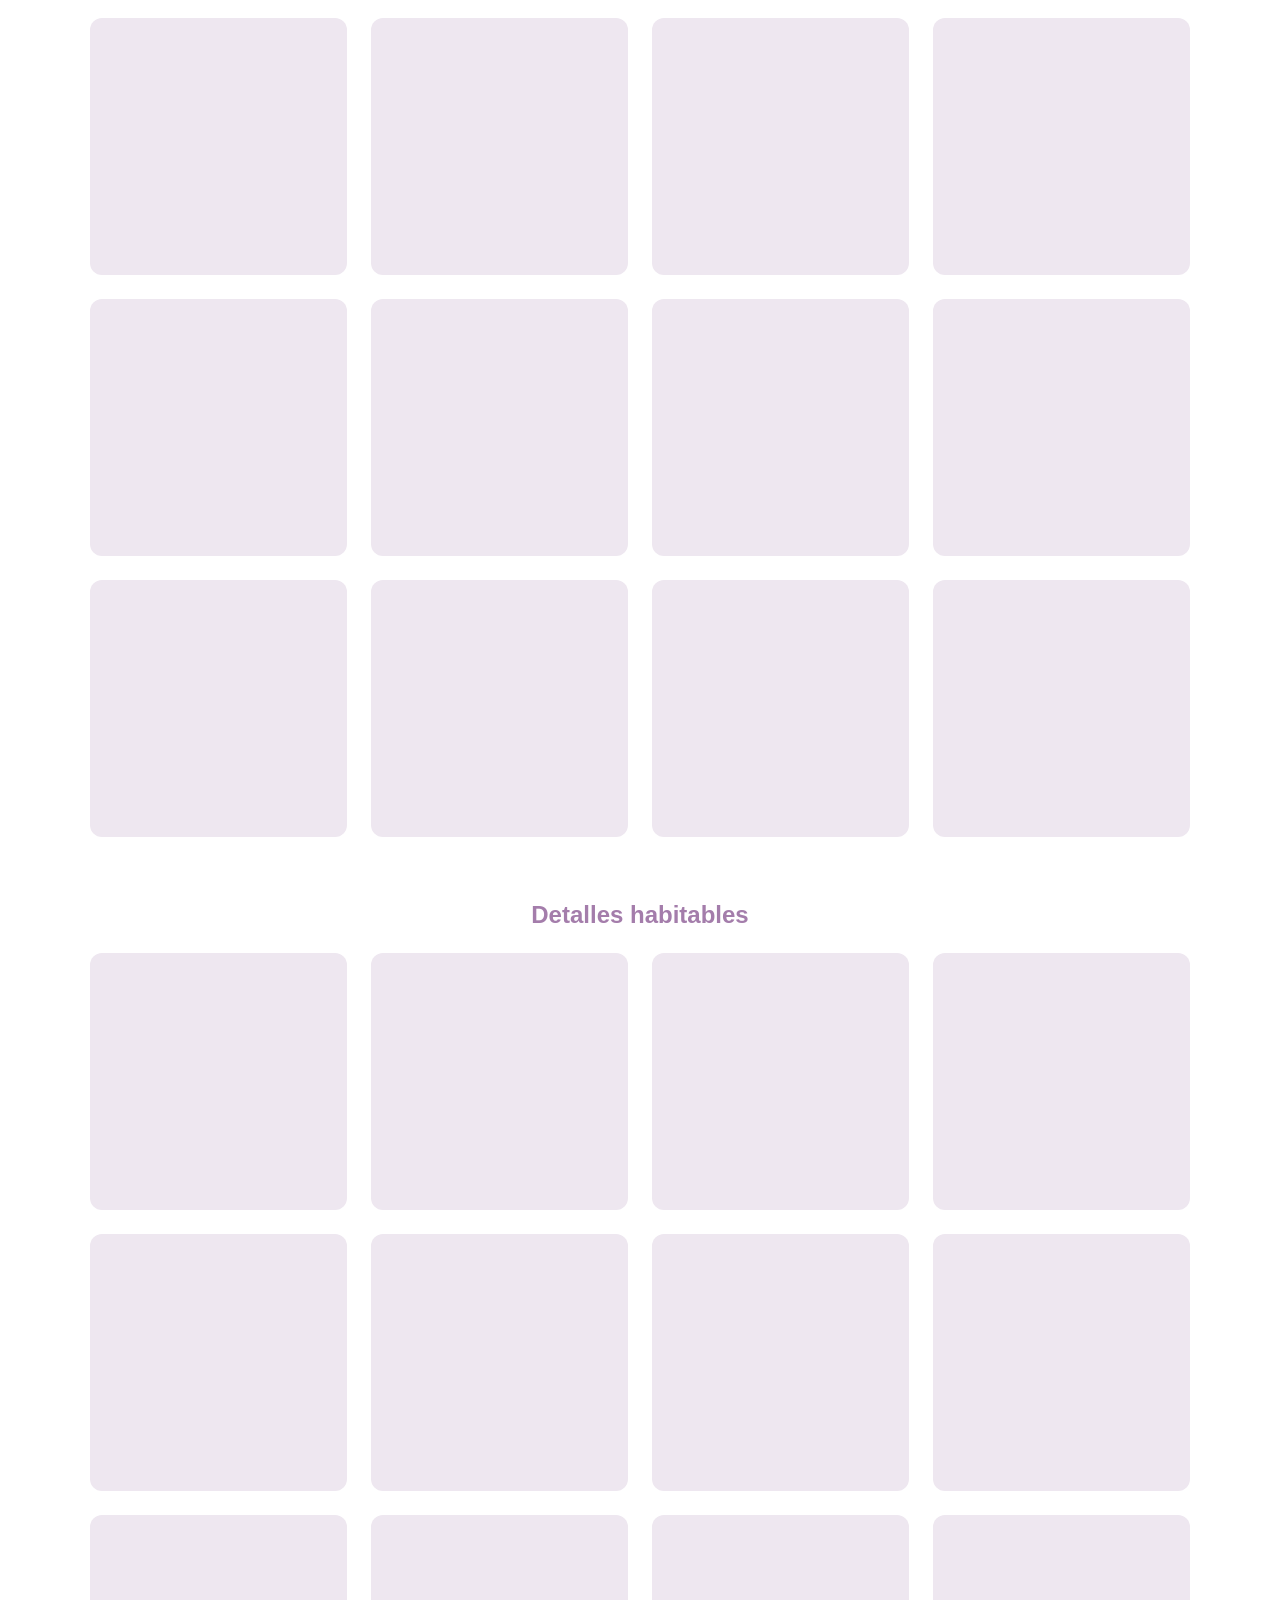
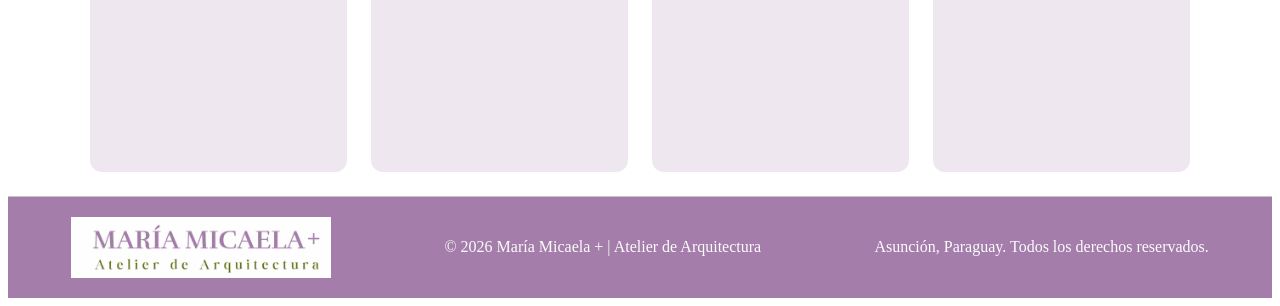
<file: proyectos.html>
<!DOCTYPE html>
<html lang="es">
    <head>
        <meta charset="utf-8">
        <meta name="viewport" content="width=device-width, initial-scale=1">
    <meta name="description" content="Página de principal de mi sitio web.">
    <title>MARÍA MICAELA + | Atelier de Arquitectura</title>
    <link rel="stylesheet" href="style.css">
    </head>
    <body>
    <header class="barra">
        <a class="logo-nav" href="#">
            <img src="logo.jpg" alt="María Micaela, Atelier de Arquitectura">
        </a>
        <nav>
            <a href="index.html">INICIO</a>
            <a href="quienes-somos.html">QUIENES SOMOS</a>
            <a href="servicios.html">SERVICIOS</a>
            <a href="proyectos.html">PROYECTOS</a>
            <a href="detrás del atelier.html">DETRÁS DEL ATELIER</a>
            <a href="index.html#contacto">CONTACTO</a>
        </nav>
    </header>
    <main class="pagina-proyectos">
        <section class="proyectos-portada">
            <p class="proyectos-eyebrow"><span class="proyectos-subrayado">Proye</span>ctos</p>
        </section>
        <section class="proyectos-intro">
            <div class="proyectos-botones">
                <a href="#residenciales">Residenciales</a>
                <a href="#comerciales">Comerciales / Intervenciones</a>
                <a href="#interiorismo">Interiorismo</a>
            </div>
            <div class="proyectos-categorias">
                <article class="proyectos-tarjeta">
                    <h2>Refugios Privados (Residenciales)</h2>
                    <p>Casas y espacios íntimos diseñados para desconectar del exterior y conectar con uno mismo, siempre integrados con su entorno natural.</p>
                </article>
                <article class="proyectos-tarjeta">
                    <h2>Atmósferas compartidas (Comerciales / Intervenciones)</h2>
                    <p>Cafés, estudios, tiendas o espacios boutique diseñados para deleitar los sentidos del público, donde el diseño se convierte en una experiencia memorable.</p>
                </article>
                <article class="proyectos-tarjeta">
                    <h2>Detalles habitables (Interiorismo)</h2>
                    <p>Microarquitectura, mobiliario y diseño de espacios interiores donde las texturas, los materiales nobles y la luz son los protagonistas.</p>
                </article>
            </div>
        </section>
        <hr class="proyectos-separador">
        <section class="proyectos-seccion" id="residenciales">
            <h1 class="proyectos-titulo">Refugios Privados</h1>
            <div class="proyectos-galeria">
                <div class="proyecto-placeholder"></div>
                <div class="proyecto-placeholder"></div>
                <div class="proyecto-placeholder"></div>
                <div class="proyecto-placeholder"></div>
                <div class="proyecto-placeholder"></div>
                <div class="proyecto-placeholder"></div>
                <div class="proyecto-placeholder"></div>
                <div class="proyecto-placeholder"></div>
                <div class="proyecto-placeholder"></div>
                <div class="proyecto-placeholder"></div>
                <div class="proyecto-placeholder"></div>
                <div class="proyecto-placeholder"></div>
            </div>
        </section>
        <section class="proyectos-seccion" id="comerciales">
            <h1 class="proyectos-titulo">Atmósferas compartidas</h1>
        <div class="proyectos-galeria">
                <div class="proyecto-placeholder"></div>
                <div class="proyecto-placeholder"></div>
                <div class="proyecto-placeholder"></div>
                <div class="proyecto-placeholder"></div>
                <div class="proyecto-placeholder"></div>
                <div class="proyecto-placeholder"></div>
                <div class="proyecto-placeholder"></div>
                <div class="proyecto-placeholder"></div>
                <div class="proyecto-placeholder"></div>
                <div class="proyecto-placeholder"></div>
                <div class="proyecto-placeholder"></div>
                <div class="proyecto-placeholder"></div>
            </div>
        </section>
        <section class="proyectos-seccion" id="interiorismo">
            <h1 class="proyectos-titulo">Detalles habitables</h1>
       <div class="proyectos-galeria">
                <div class="proyecto-placeholder"></div>
                <div class="proyecto-placeholder"></div>
                <div class="proyecto-placeholder"></div>
                <div class="proyecto-placeholder"></div>
                <div class="proyecto-placeholder"></div>
                <div class="proyecto-placeholder"></div>
                <div class="proyecto-placeholder"></div>
                <div class="proyecto-placeholder"></div>
                <div class="proyecto-placeholder"></div>
                <div class="proyecto-placeholder"></div>
                <div class="proyecto-placeholder"></div>
                <div class="proyecto-placeholder"></div>
            </div>
        </section>
    </main>
    <footer class="pie">
        <img class="logo" src="logo.jpg" alt="Logo">
        <p>© 2026 María Micaela + | Atelier de Arquitectura</p>
        <p>Asunción, Paraguay. Todos los derechos reservados.</p>
    </body>
</html>
</file>
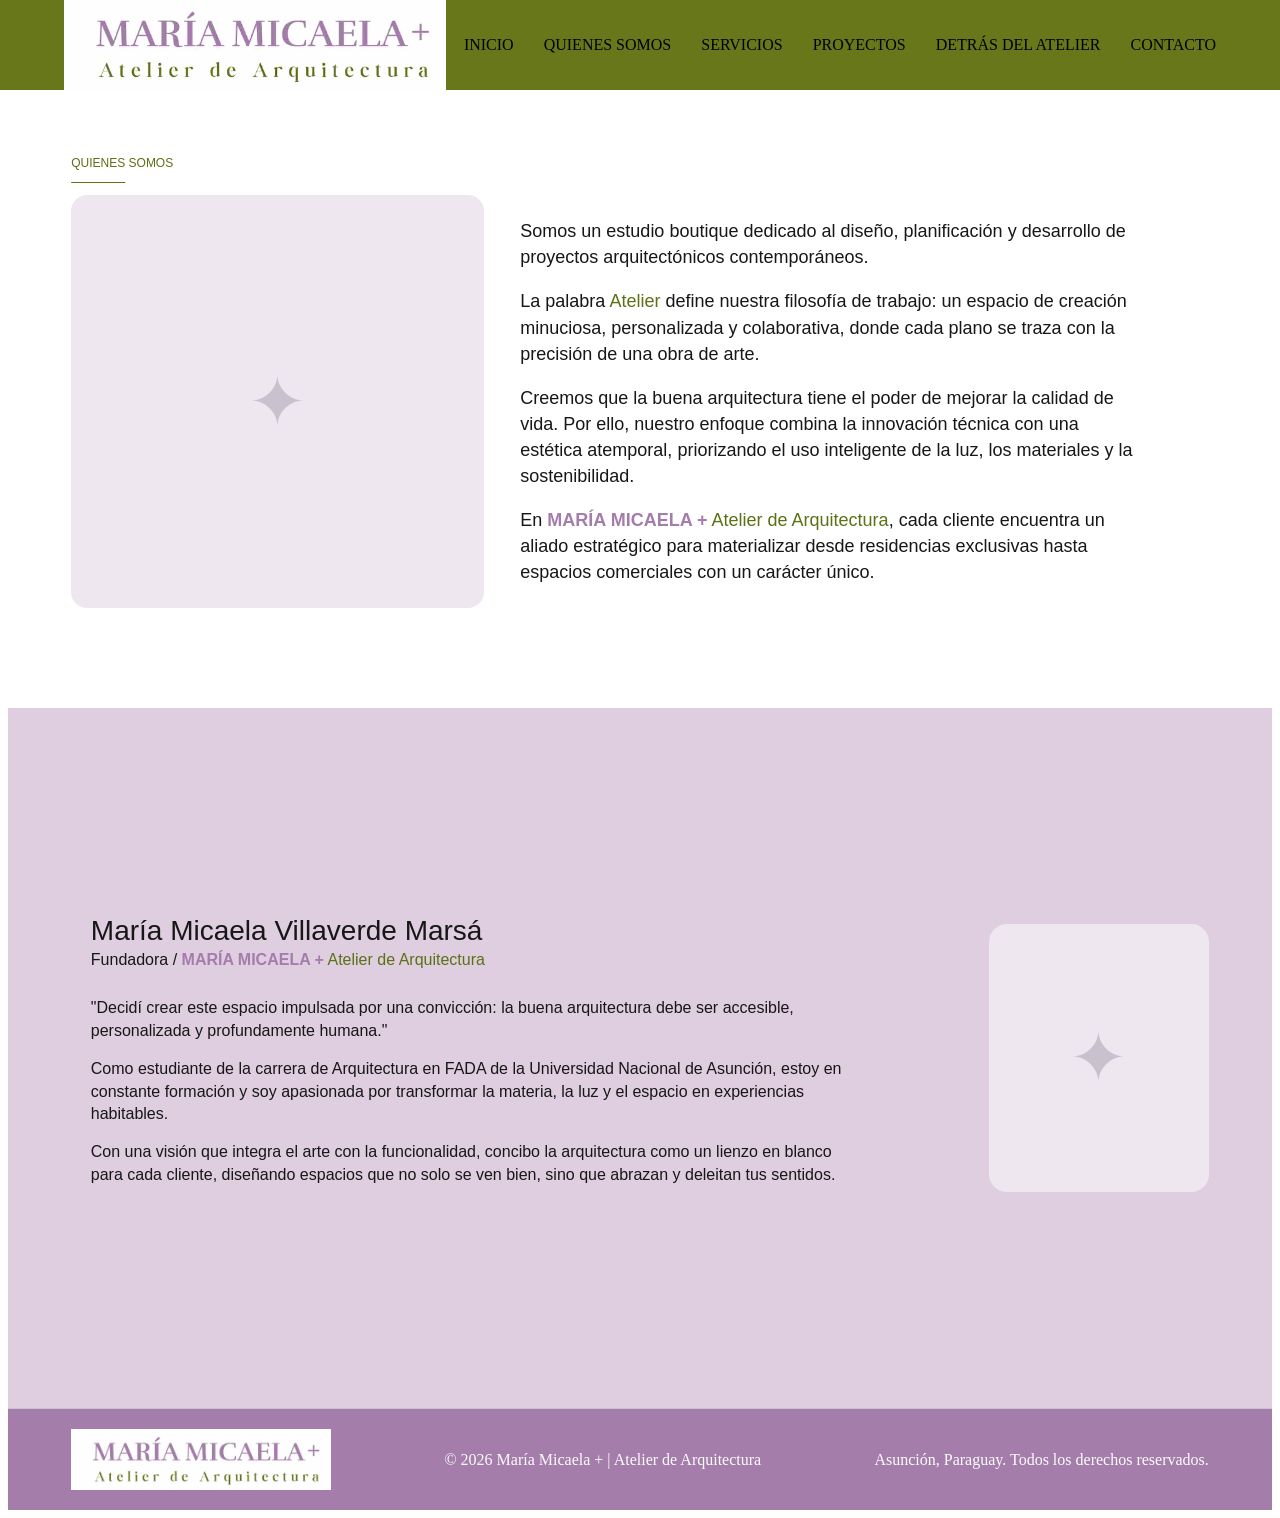
<file: quienes-somos.html>
<!doctype html>
<html lang="es">
    <head>
        <meta charset="utf-8">
        <meta name="viewport" content="width=device-width, initial-scale=1">
    <meta name="description" content="Página de principal de mi sitio web.">
    <title>MARÍA MICAELA + | Atelier de Arquitectura</title>
    <link rel="stylesheet" href="style.css">
    </head>
    <body>
    <header class="barra">
        <a class="logo-nav" href="#">
            <img src="logo.jpg" alt="María Micaela, Atelier de Arquitectura">
        </a>
        <nav>
            <a href="index.html">INICIO</a>
            <a href="quienes-somos.html">QUIENES SOMOS</a>
            <a href="servicios.html">SERVICIOS</a>
            <a href="proyectos.html">PROYECTOS</a>
            <a href="detrás del atelier.html">DETRÁS DEL ATELIER</a>
            <a href="index.html#contacto">CONTACTO</a>
        </nav>
    </header>
    <main>
         <section id="quienes-somos" class="quienes-somos">
            <p class="eyebrow"><span class="subrayado">QUIENES</span> SOMOS</p>
            <div class="placeholder" aria-hidden="true">✦</div>
            <div class="quienes-copy">
                <p>Somos un estudio boutique dedicado al diseño, planificación y desarrollo de proyectos arquitectónicos contemporáneos.</p>
                <p>La palabra <span class="acento-verde">Atelier</span> define nuestra filosofía de trabajo: un espacio de creación minuciosa, personalizada y colaborativa, donde cada plano se traza con la precisión de una obra de arte.</p>
                <p>Creemos que la buena arquitectura tiene el poder de mejorar la calidad de vida. Por ello, nuestro enfoque combina la innovación técnica con una estética atemporal, priorizando el uso inteligente de la luz, los materiales y la sostenibilidad.</p>
                <p>En <span class="acento-lila">MARÍA MICAELA +</span> <span class="acento-verde">Atelier de Arquitectura</span>, cada cliente encuentra un aliado estratégico para materializar desde residencias exclusivas hasta espacios comerciales con un carácter único.</p>
            </div>
        </section>
        <section class="fundadora">
            <div class="fundadora-copy">
                <h1>María Micaela Villaverde Marsá</h1>
                <p class="fundadora-rol">Fundadora / <span class="acento-lila">MARÍA MICAELA +</span> <span class="acento-verde">Atelier de Arquitectura</span></p>
                <p>"Decidí crear este espacio impulsada por una convicción: la buena arquitectura debe ser accesible, personalizada y profundamente humana."</p>
                <p>Como estudiante de la carrera de Arquitectura en FADA de la Universidad Nacional de Asunción, estoy en constante formación y soy apasionada por transformar la materia, la luz y el espacio en experiencias habitables.</p>
                <p>Con una visión que integra el arte con la funcionalidad, concibo la arquitectura como un lienzo en blanco para cada cliente, diseñando espacios que no solo se ven bien, sino que abrazan y deleitan tus sentidos.</p>
            </div>
            <div class="placeholder fundadora-visual" aria-hidden="true">✦</div>
        </section>
    </main>
    <footer class="pie">
        <img class="logo" src="logo.jpg" alt="Logo">
        <p>© 2026 María Micaela + | Atelier de Arquitectura</p>
        <p>Asunción, Paraguay. Todos los derechos reservados.</p>
    </footer>
    </body>
</html>
</file>
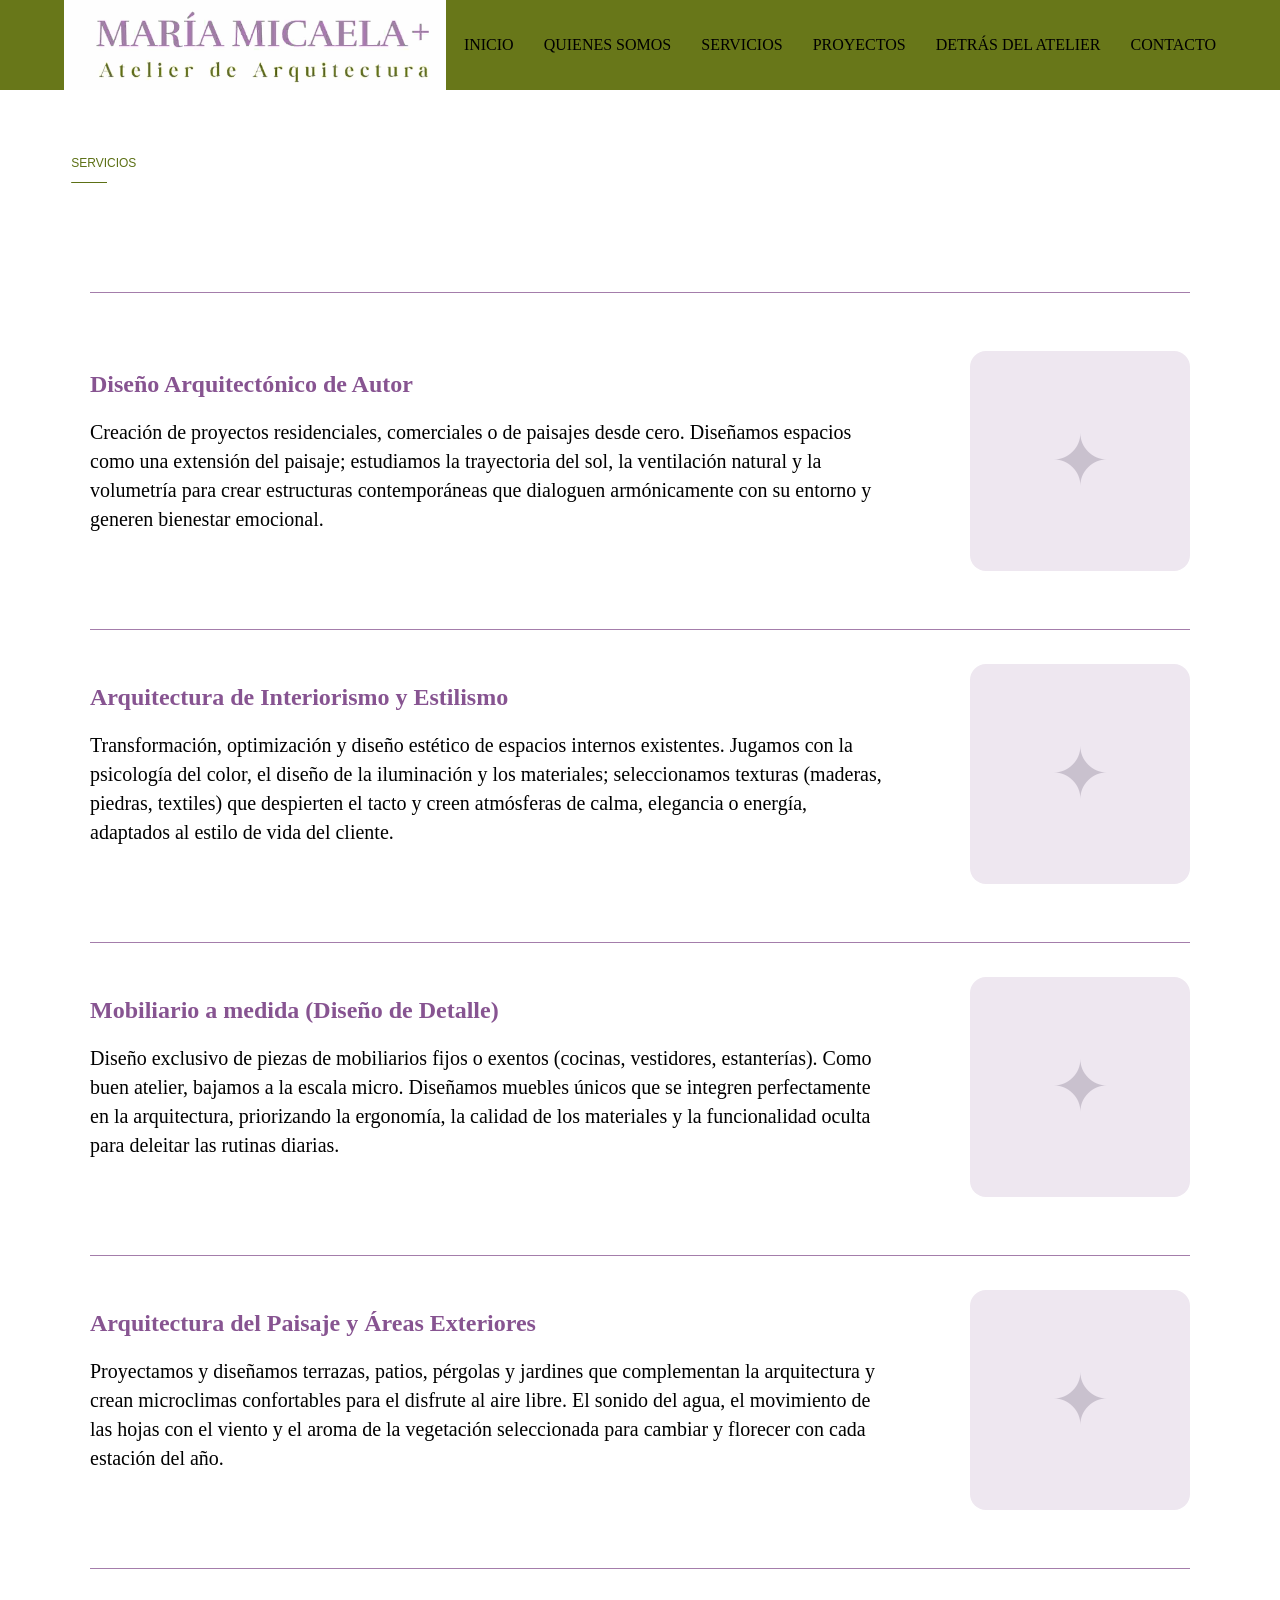
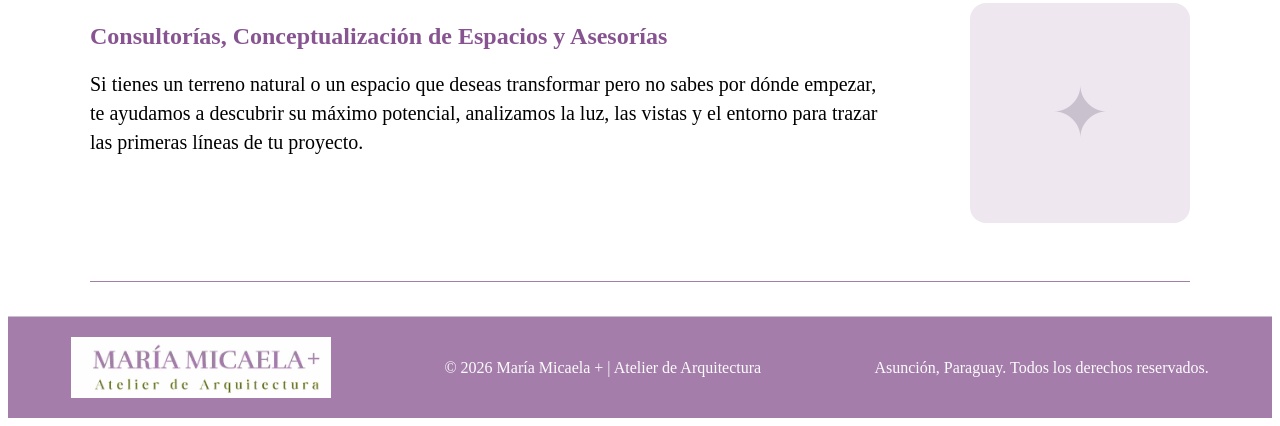
<file: servicios.html>
<!DOCTYPE html>
<html lang="es">
    <head>
        <meta charset="utf-8">
        <meta name="viewport" content="width=device-width, initial-scale=1">
    <meta name="description" content="Página de principal de mi sitio web.">
    <title>MARÍA MICAELA + | Atelier de Arquitectura</title>
    <link rel="stylesheet" href="style.css">
    </head>
    <body>
    <header class="barra">
        <a class="logo-nav" href="#">
            <img src="logo.jpg" alt="María Micaela, Atelier de Arquitectura">
        </a>
        <nav>
            <a href="index.html">INICIO</a>
            <a href="quienes-somos.html">QUIENES SOMOS</a>
            <a href="servicios.html">SERVICIOS</a>
            <a href="proyectos.html">PROYECTOS</a>
            <a href="detrás del atelier.html">DETRÁS DEL ATELIER</a>
            <a href="index.html#contacto">CONTACTO</a>
        </nav>
    </header>
    <body>
        <main>
            <section id="servicios" class="servicios pagina">
        <p class="eyebrow"><span class="subrayado">Servi</span>cios</p>
        <div class="servicios-grid">
        </div>
            </section>
            <section class="los-encabezados">
              <div class="servicio-detalle">
                 <hr class="linea-divisoria">
                <div>
                <h1 id="diseño-arquitectonico-de-autor" class="encabezados">Diseño Arquitectónico de Autor</h1>
                <p class="parrafos">Creación de proyectos residenciales, comerciales o de paisajes desde cero. Diseñamos espacios como una extensión del paisaje; estudiamos la trayectoria del sol, la ventilación natural y la volumetría para crear estructuras contemporáneas que dialoguen armónicamente con su entorno y generen bienestar emocional.</p>
                </div>
                <div class="placeholder servicio-placeholder" aria-hidden="true">✦</div>
             <hr class="linea-divisoria">
            </div>
                 
             <div class="servicio-detalle">
                <div>
                <h1 id="arquitectura-de-interiorismo-y-estilismo" class="encabezados">Arquitectura de Interiorismo y Estilismo</h1>
                <p class="parrafos">Transformación, optimización y diseño estético de espacios internos existentes. Jugamos con la psicología del color, el diseño de la iluminación y los materiales; seleccionamos texturas (maderas, piedras, textiles) que despierten el tacto y creen atmósferas de calma, elegancia o energía, adaptados al estilo de vida del cliente.</p>
            </div>
                <div class="placeholder servicio-placeholder" aria-hidden="true">✦</div>
             <hr class="linea-divisoria">
            </div>             
              <div class="servicio-detalle">
                <div>
             <h1 id="mobiliario-a-medida-diseño-de-detalle" class="encabezados">Mobiliario a medida (Diseño de Detalle)</h1>
                <p class="parrafos">Diseño exclusivo de piezas de mobiliarios fijos o exentos (cocinas, vestidores, estanterías). Como buen atelier, bajamos a la escala micro. Diseñamos muebles únicos que se integren perfectamente en la arquitectura, priorizando la ergonomía, la calidad de los materiales y la funcionalidad oculta para deleitar las rutinas diarias.</p>
             </div>
                <div class="placeholder servicio-placeholder" aria-hidden="true">✦</div>
             <hr class="linea-divisoria">
            </div>
              <div class="servicio-detalle">
                <div>
             <h1 id="arquitectura-del-paisaje-y-areas-exteriores" class="encabezados">Arquitectura del Paisaje y Áreas Exteriores</h1>
                <p class="parrafos">Proyectamos y diseñamos terrazas, patios, pérgolas y jardines que complementan la arquitectura y crean microclimas confortables para el disfrute al aire libre. El sonido del agua, el movimiento de las hojas con el viento y el aroma de la vegetación seleccionada para cambiar y florecer con cada estación del año.</p>
             </div>
                <div class="placeholder servicio-placeholder" aria-hidden="true">✦</div>
             <hr class="linea-divisoria">
            </div>
              <div class="servicio-detalle">
                <div>
             <h1 id="consultorias-conceptualizacion-de-espacios-y-asesorias" class="encabezados">Consultorías, Conceptualización de Espacios y Asesorías</h1>
                <p class="parrafos">Si tienes un terreno natural o un espacio que deseas transformar pero no sabes por dónde empezar, te ayudamos a descubrir su máximo potencial, analizamos la luz, las vistas y el entorno para trazar las primeras líneas de tu proyecto.</p>
           </div>
                <div class="placeholder servicio-placeholder" aria-hidden="true">✦</div>
             <hr class="linea-divisoria">
            </div>
            </section>
        </main>
    <footer class="pie">
        <img class="logo" src="logo.jpg" alt="Logo">
        <p>© 2026 María Micaela + | Atelier de Arquitectura</p>
        <p>Asunción, Paraguay. Todos los derechos reservados.</p>
    </footer>
    </body>
</html>
</file>
<file: style.css>
/*Inicia código CSS para el Index.html */
* {
    box-sizing: border-box;
}
         .barra {
    display: flex;
    align-items: center;
    justify-content: space-between;
    padding: 0 5%;
    background: #687719;
    position: fixed;
        top: 0;
        left: 0;
        width: 100%;
        z-index: 1000;
        height: 90px;
}
.logo-nav {
    height: 100%;
    display: flex;
    align-items: center;
}
.logo-nav img {
    object-fit: contain;
    width: auto;
    height: 100%;
}

.barra nav {
    display: flex;
    gap: 30px;
}
.barra nav a,
.barra nav a:visited {
    color: #000000;
    text-decoration: none;
}
.barra nav a:hover {
    color: #fffdff;
}

@media (max-width: 1100px) and (min-width: 701px) {
    .barra {
        gap: 16px;
        padding: 0 3%;
    }

    .logo-nav {
        flex: 0 1 260px;
        min-width: 0;
    }

    .logo-nav img {
        width: 100%;
        height: auto;
        max-height: 72px;
    }

    .barra nav {
        gap: 12px;
    }

    .barra nav a {
        font-size: 12px;
        white-space: nowrap;
    }
}

.portada {
    min-height: 640px;
    display: flex;
    align-items: center;
    padding: 0 5%;
    background: #00000000; /* cambiar el fondo por la imagen de portada; background-image: url("ruta/de/la/imagen.jpg");. */
}

.logo-portada {
    display: block;
    width: min(650px, 100%);
    height: auto;
}

@media (max-width: 700px) {
    .barra {
        background-color: #687719;
        align-items: flex-start;
        flex-direction: column;
        gap: 8px;
        height: auto;
        padding: 8px 5%;
        position: sticky;
        top: 0;
        width: 100%;
        z-index: 1000;
    }

    .logo-nav {
        height: 48px;
    }

    .barra nav {
        width: 100%;
        flex-wrap: wrap;
        gap: 8px 12px;
    }

    .barra nav a {
        display: inline-block;
        padding: 4px 0;
        border-bottom: 2px solid #5c7015;
    }

    .barra nav a:hover {
        color: #ffffff;
    }

    .portada {
        min-height: 460px;
    }
}
.intro {
    display: grid;
    grid-template-columns: minmax(280px, 0.75fr) minmax(0, 1.25fr);
    align-items: center;
    gap: 36px;
    min-height: 460px;
    padding: 64px 5%;
    background: #ffffff;
    font-family: Arial, sans-serif;
}

.intro-visual {
    min-width: 0;
}

.eyebrow {
    margin: 0 0 18px;
    color: #5c7015;
    font-size: 12px;
    line-height: 1.3;
    text-transform: uppercase;
}

.placeholder {
    aspect-ratio: 1.44;
    display: grid;
    place-items: center;
    background: #eee7f0;
    border-radius: 16px;
    color: #c9c1ce;
    font-size: 70px;
}

.intro-copy h1 {
    max-width: 700px;
    margin: 0 0 18px;
    color: #111111;
    font-size: clamp(30px, 3.3vw, 44px);
    font-weight: 400;
    line-height: 1.16;
}

.intro-copy h1 span {
    color: #a47dab;
}

.intro-copy p {
    max-width: 620px;
    margin: 0 0 18px;
    color: #171717;
    font-size: 16px;
    line-height: 1.35;
}

.intro-copy a {
    display: inline-block;
    padding-bottom: 5px;
    border-bottom: 1px solid #5c7015;
    color: #171717;
    font-size: 11px;
    text-decoration: none;
    text-transform: uppercase;
}

.intro-copy a:hover {
    color: #a47dab;
}

@media (max-width: 700px) {
    .intro {
        grid-template-columns: 1fr;
        gap: 28px;
        padding: 48px 5%;
    }

    .intro-copy h1 {
        font-size: clamp(28px, 8vw, 38px);
    }
}
.subrayado {
    text-decoration: underline;
    text-decoration-color: #5c7015;
    text-decoration-thickness: 1px;
    text-underline-offset: 15px;
}
    .intro-copy p {
        font-size: 20px;
    }
    .intro.valores {
        display: flex;
        flex-direction: column;
        justify-content: center;
        align-items: stretch;
        background: #c2c9a5;
    }

.valores .eyebrow {
    font-size: 12px;
}

.valores-grid {
    display: grid;
    grid-template-columns: repeat(3, minmax(0, 1fr));
    gap: 20px;
    max-width: 860px;
    margin: 56px auto 0;
    border-top: 1px solid #87934e;
}

.valor-card {
    position: relative;
    min-height: 178px;
    margin-top: 12px;
    padding: 24px 16px;
    background: #fffafa;
}

.valor-card:nth-child(n + 2)::before {
    position: absolute;
    top: -13px;
    bottom: -13px;
    left: -11px;
    border-left: 1px solid #606342;
    content: "";
}

.valor-card h2 {
    margin: 0 0 18px;
    color: #a47dab;
    font-size: 20px;
    line-height: 1.3;
}

.valor-card p {
    margin: 0;
    color: #171717;
    font-size: 16px;
    line-height: 1.3;
}

@media (max-width: 700px) {
    .valores-grid {
        grid-template-columns: 1fr;
        gap: 22px;
        margin-top: 36px;
    }

    .valor-card {
        min-height: 0;
    }

    .valor-card:nth-child(n + 2)::before {
        top: -12px;
        right: 0;
        bottom: auto;
        left: 0;
        border-top: 1px solid #606342;
        border-left: 0;
    }
}

.servicios {
    display: flex;
    flex-direction: column;
    justify-content: center;
    align-items: stretch;
    min-height: 0;
    background: #ffffff;
}

.servicios-grid {
    display: grid;
    grid-template-columns: repeat(5, minmax(0, 1fr));
    max-width: 1100px;
    margin: 12px auto 0;
    border-top: 1px solid #a47dab;
}

.servicio-item {
    min-width: 0;
    padding: 12px 10px 0;
    border-right: 1px solid #a47dab;
    text-align: center;
}

.servicio-item:last-child {
    border-right: 0;
}

.servicio-item h2 {
    min-height: 3.75em;
    margin: 0 0 12px;
    color: #171717;
    font-size: 14px;
    line-height: 1.25;
}

.servicio-visual {
    aspect-ratio: 0.82;
    display: grid;
    place-items: center;
    width: 88%;
    max-height: 170px;
    margin-inline: auto;
    background: #eee7f0;
    border-radius: 12px;
    color: #c9c1ce;
    font-size: 48px;
}

@media (max-width: 700px) {
    .servicios-grid {
        grid-template-columns: repeat(2, minmax(0, 1fr));
    }

    .servicio-item:nth-child(2n) {
        border-right: 0;
    }

    .servicio-item:nth-child(n + 3) {
        border-top: 1px solid #a47dab;
        padding-top: 18px;
    }

    .servicio-item h2 {
        min-height: 3.75em;
        font-size: 13px;
    }
}

main > section.portada,
main > section.intro {
    min-height: 640px;
}

@media (max-width: 700px) {
    main > section.portada,
    main > section.intro {
        min-height: 460px;
    }
}
.servicio-item h2 a {
    color: inherit;
    text-decoration: none;
}
.servicio-item h2 a:hover {
    color: #a47dab;
}

.proyectos {
    display: flex;
    flex-direction: column;
    justify-content: center;
    align-items: stretch;
    background: #dfcde0;
}

.proyectos-grid {
    display: grid;
    grid-template-columns: repeat(3, minmax(0, 1fr));
    gap: 64px;
    width: 100%;
    max-width: 850px;
    margin: 0 auto;
}

.proyecto-item {
    min-width: 0;
    text-align: center;
}

.proyecto-visual {
    aspect-ratio: 0.72;
    display: grid;
    place-items: center;
    width: 100%;
    max-height: 320px;
    margin: 0 auto 8px;
    background: #eee7f0;
    border-radius: 18px;
    color: #c9c1ce;
    font-size: 56px;
}

.proyecto-item h2 {
    margin: 0 auto 14px;
    color: #171717;
    font-size: 14px;
    font-weight: 400;
    line-height: 1.25;
}

.proyecto-item > a {
    display: inline-flex;
    gap: 8px;
    padding-bottom: 5px;
    border-bottom: 1px solid #5c7015;
    color: #171717;
    font-size: 11px;
    text-decoration: none;
    text-transform: uppercase;
}

.proyecto-item > a:hover {
    color: #5c7015;
}

@media (max-width: 700px) {
    .proyectos-grid {
        grid-template-columns: 1fr;
        gap: 32px;
    }

    .proyecto-visual {
        width: min(72%, 190px);
        max-height: 220px;
    }
}

.contacto {
    min-height: 700px;
    padding: 120px 5% 72px;
    background: #ffffff;
    scroll-margin-top: 100px;
}

.contacto > .eyebrow,
.contacto-grid {
    width: 100%;
    max-width: 1126px;
    margin-right: auto;
    margin-left: 0;
}

.contacto > .eyebrow {
    margin-bottom: 32px;
    font-size: 14px;
}

.contacto-grid {
    display: grid;
    grid-template-columns: minmax(0, 0.9fr) minmax(0, 1fr);
    gap: clamp(32px, 12.3vw, 168px);
    align-items: center;
}

.contacto-form {
    padding: 30px 36px 26px;
    background: #687719;
    color: #ffffff;
}

.contacto-campo {
    margin-bottom: 20px;
}

.contacto-campo label {
    display: block;
    margin-bottom: 8px;
    font-size: 16px;
}

.contacto-campo input,
.contacto-campo textarea {
    display: block;
    width: 100%;
    padding: 4px 0 8px;
    border: 0;
    border-bottom: 1px solid rgba(255, 255, 255, 0.8);
    border-radius: 0;
    background: transparent;
    color: #ffffff;
    font: inherit;
    font-size: 16px;
    line-height: 1.3;
}

.contacto-campo textarea {
    min-height: 58px;
    resize: vertical;
}

.contacto-form button {
    display: block;
    margin: 0 auto;
    padding: 12px 22px;
    border: 0;
    background: #ffffff;
    color: #171717;
    font-size: 14px;
    text-transform: uppercase;
    cursor: pointer;
}

.contacto-dato {
    display: grid;
    grid-template-columns: 24px 1fr;
    gap: 16px;
    align-items: center;
    min-height: 75px;
    border-bottom: 1px solid #a47dab;
    color: #171717;
    font-size: 16px;
}

.contacto-icono {
    color: #a47dab;
    font-size: 24px;
    text-align: center;
}

.contacto-redes {
    display: flex;
    justify-content: flex-end;
    gap: 32px;
    margin-top: 32px;
    color: #687719;
    font-size: 30px;
    font-weight: 700;
}

@media (max-width: 700px) {
    .contacto {
        min-height: 0;
        padding: 100px 6% 56px;
    }

    .contacto-grid {
        grid-template-columns: minmax(0, 1fr);
        gap: 36px;
    }

    .contacto-form,
    .contacto-info {
        width: 100%;
        max-width: 360px;
        margin: 0 auto;
    }
}

@media (max-width: 850px) and (min-width: 701px) {
    .contacto-grid {
        gap: 32px;
    }
}
.contacto-icono-img {
    width: 24px;
    height: 24px;
    object-fit: contain;
}

.pie {
    display: flex;
    justify-content: space-between;
    align-items: center;
    gap: 24px;
    padding: 20px 5%;
    border-top: 1px solid #c9c1ce;
    background-color: #a47dab;
    color: #fcfcfc;
}

.pie p {
    margin: 0;
}

.pie .logo {
    display: block;
    width: 260px;
    max-width: 35%;
    height: auto;
    object-fit: contain;
}

@media (max-width: 700px) {
    .pie {
        flex-direction: column;
        align-items: flex-start;
        gap: 8px;
    }
}
/*Termina código CSS para el Index.html */
/*Inicia código CSS para el quienes-somos.html */
.quienes-somos {
    display: grid;
    grid-template-columns: minmax(280px, 0.75fr) minmax(0, 1.25fr);
    align-content: center;
    align-items: center;
    gap: 24px 36px;
    min-height: 700px;
    padding: 120px 5% 72px;
    background: #ffffff;
    font-family: Arial, sans-serif;
}

.quienes-somos > .eyebrow {
    grid-column: 1 / -1;
    margin: 0;
}

.quienes-somos .placeholder {
    width: 100%;
    max-width: 420px;
    aspect-ratio: 1;
}

.quienes-copy p {
    max-width: 620px;
    margin: 0 0 18px;
    color: #171717;
    font-size: 18px;
    line-height: 1.45;
}

.quienes-copy p:last-child {
    margin-bottom: 0;
}

.quienes-copy .acento-lila,
.fundadora-copy .acento-lila {
    color: #a47dab;
    font-weight: bold;
}

.quienes-copy .acento-verde,
.fundadora-copy .acento-verde {
    color: #5c7015;
}

.fundadora {
    display: grid;
    grid-template-columns: minmax(0, 1fr) 220px;
    align-items: center;
    gap: 48px;
    min-height: 700px;
    padding: 80px 5%;
    background: #dfcde0;
    font-family: Arial, sans-serif;
}

.fundadora-copy {
    width: 100%;
    max-width: 850px;
    margin-left: auto;
}

.fundadora-copy h1 {
    margin: 0 0 4px;
    color: #171717;
    font-size: 28px;
    font-weight: 400;
    line-height: 1.2;
}

.fundadora-rol {
    margin: 0 0 28px;
    color: #171717;
    font-size: 16px;
}

.fundadora-copy > p:not(.fundadora-rol) {
    max-width: 760px;
    margin: 0 0 16px;
    color: #171717;
    font-size: 16px;
    line-height: 1.4;
}

.fundadora-visual {
    width: 100%;
    max-width: 220px;
    aspect-ratio: 0.82;
    border-radius: 18px;
}

@media (max-width: 700px) {
    .quienes-somos {
        grid-template-columns: 1fr;
        gap: 24px;
        min-height: 0;
        padding: 110px 6% 56px;
    }

    .quienes-somos .placeholder {
        width: min(100%, 360px);
        margin: 0 auto;
    }

    .quienes-copy p {
        font-size: 16px;
    }

    .fundadora {
        grid-template-columns: 1fr;
        gap: 28px;
        min-height: 0;
        padding: 64px 6% 56px;
    }

    .fundadora-copy {
        margin: 0;
    }

    .fundadora-copy h1 {
        font-size: 24px;
    }

    .fundadora-visual {
        width: min(100%, 220px);
        margin: 0 auto;
    }
}
/*Termina código CSS para el quienes-somos.html */
/*Inicia código CSS para el detrás del atelier.html */
    .detrás-del-atelier {
    display: grid;
    align-items: center;
    gap: 24px 36px;
    min-height: 700px;
    padding: 120px 5% 72px;
    background: #ffffff;
    font-family: Arial, sans-serif;
}

.detrás-del-atelier > .eyebrow {
    grid-column: 1 / -1;
    width: 100%;
    margin: 0;
    justify-self: start;
    align-self: start;
    text-align: left;
    
}

@media (max-width: 700px) {
    .detrás-del-atelier {
        grid-template-columns: 1fr;
        gap: 24px;
        min-height: 0;
        padding: 110px 6% 56px;
    }
}
.titulo {
  text-align: center;
  margin-top: -600px;
  color: #a47dab;
}

  .detrás-del-atelier .titulo {
  margin-top: -100px;
}

.carrusel {
  display: flex;
  align-items: center;
  gap: 12px;
  margin-top: -100px;
  width: 100%;
  margin-bottom: -200px;
}

.carrusel--maquetas {
  margin-top: -340px;
  margin-bottom: -200px;
}

.carrusel--proyectos {
  margin-top: -350px;
  margin-bottom: 150px;
}

.carrusel__pista {
  flex:1;
  min-width: 0;
  display: flex;
  gap: 16px;
  overflow-x: auto;
  scroll-snap-type: x mandatory;
  scroll-behavior: smooth;
 }

.carrusel__pista::-webkit-scrollbar {
  display: none;
}

.carrusel__item {
  position: relative;
  flex: 0 0 auto;
  width: fit-content;
  height: 320px;
  margin: 0;
  overflow: hidden;
  scroll-snap-align: start;
}

.carrusel__item img {
  display: block;
  width: auto;
  height: 100%;
  object-fit: contain;
}

.carrusel__item figcaption {
  position: absolute;
  inset: 0;
  display: flex;
  align-items: flex-end;
  padding: 16px;
  color: white;
  background: linear-gradient(transparent, rgb(0 0 0 / 75%));
  opacity: 0;
  transition: opacity 0.2s ease;
}

.carrusel__item:hover figcaption,
.carrusel__item:focus figcaption {
  opacity: 1;
}
.carrusel__boton {
  flex: 0 0 auto;
  cursor: pointer;
}
.detrás-del-atelier .hola-placeholder {
  grid-column: 1 / -1;
  display: grid;
    grid-template-columns: minmax(0, 220px) minmax(0, 800px);
  align-items: start;
  gap: 24px;
  column-gap: 80px;
  row-gap: 24px;
}

.detrás-del-atelier .hola-placeholder .eyebrow {
  grid-column: 1 / -1;
  margin: 0;
}

.detrás-del-atelier .texto-hola {
  grid-column: 2;
  margin: 0;
}

.detrás-del-atelier .hola-placeholder > .texto-hola:nth-of-type(2) {
  position: relative;
  top: 50px;
}

.detrás-del-atelier .hola-placeholder > .texto-hola:last-child {
  position: relative;
  top: -180px;
}

.detrás-del-atelier .hola-placeholder > .texto-hola:nth-of-type(3) {
  position: relative;
  top: -170px;
}

.detrás-del-atelier .fundadora-visual {
  grid-column: 1;
  grid-row: 2;
  display: block;
  object-fit: cover;
}

@media (max-width: 700px) {
  .detrás-del-atelier .hola-placeholder {
    grid-template-columns: 1fr;
  }

  .detrás-del-atelier .hola-placeholder .eyebrow,
  .detrás-del-atelier .texto-hola,
  .detrás-del-atelier .fundadora-visual {
    grid-column: 1;
    }

  .detrás-del-atelier .fundadora-visual {
    grid-row: 3;
  }
}
.detrás-del-atelier .texto-hola,
.detrás-del-atelier .fundadora-visual {
  transform: translateX(80px);
}

.texto-hola .resaltado {
    color: #5c7015;
    font-weight: bold;
}
/*Termina código CSS para el detrás del atelier.html */
/*Inicia código CSS para los servicios.html */
.servicios.pagina {
  display: flex;
  flex-direction: column;
  justify-content: center;
  align-items: flex-start;
  gap: 24px 36px;
  min-height: 700px;
  padding: 120px 5% 72px;
  background: #ffffff;
  font-family: Arial, sans-serif;
}

.servicios.pagina > .eyebrow {
  width: 100%;
  margin: -400px 0 0;
  text-align: left;
}
.linea-divisoria {
 grid-column: 1 / -1;
  width: 100%;
  border: 0;
  border-top: 1px solid #a47dab;
  margin: 34px 0;
}
.servicios.pagina + .los-encabezados {
  margin-top: -450px;
}
.encabezados {
  color: #875491;
  scroll-margin-top: 110px;
}

.encabezados:target {
  animation: resaltar-encabezado 2s ease;
}

@keyframes resaltar-encabezado {
  0%, 100% {
    color: #875491;
    background-color: transparent;
  }
  25%, 75% {
    color: #5c7015;
    background-color: #f0f2e5;
  }
}
.servicio-detalle {
  display: grid;
  grid-template-columns: minmax(0, 800px) minmax(0, 220px);
  align-items: start;
  gap: 24px;
  column-gap: 80px;
  row-gap: 24px;
  width: min(100%, 1100px);
  margin-inline: auto;
}

.servicio-placeholder {
  width: 220px;
  aspect-ratio: 1;
}

@media (max-width: 700px) {
  .servicio-detalle {
    grid-template-columns: 1fr;
  }

  .servicio-placeholder {
    width: min(100%, 220px);
  }
}
.parrafos {
  font-size: 20px;
  line-height: 1.45;
}
/*Termina código CSS para los servicios.html */
/*Inicia código CSS para los proyectos.html */
.pagina-proyectos {
  padding-top: 90px;
  font-family: Arial, sans-serif;
}

.pagina-proyectos .proyectos-portada {
  padding: 48px 5% 24px;
}

.pagina-proyectos .proyectos-eyebrow {
  margin: 0;
  color: #5c7015;
  font-size: 14px;
  text-transform: uppercase;
}

.pagina-proyectos .proyectos-subrayado {
  text-decoration: underline;
  text-decoration-color: #5c7015;
}

.pagina-proyectos .proyectos-intro,
.pagina-proyectos .proyectos-seccion {
  padding: 24px 5%;
}

.pagina-proyectos .proyectos-botones {
  position: relative;
  display: flex;
  justify-content: center;
  flex-wrap: wrap;
  gap: 12px;
  margin: 16px auto 40px;
}

.pagina-proyectos .proyectos-botones::before {
  position: absolute;
  top: 50%;
  right: 0;
  left: 0;
  border-top: 1px solid #a47dab;
  content: "";
}

.pagina-proyectos .proyectos-botones a {
  position: relative;
  padding: 10px 18px;
  border: 1px solid #a47dab;
  border-radius: 20px;
  background: #fff;
  color: #875491;
  text-decoration: none;
}

.pagina-proyectos .proyectos-botones a:hover {
  background: #875491;
  color: #fff;
}

.pagina-proyectos .proyectos-categorias {
  display: grid;
  grid-template-columns: repeat(3, minmax(0, 1fr));
  column-gap: 64px;
  row-gap: 32px;
  width: 100%;
  max-width: 1100px;
  margin: 0 auto;
}

.pagina-proyectos .proyectos-tarjeta h2 {
  color: #5c7015;
}

.pagina-proyectos .proyectos-separador {
  width: 90%;
  margin: 24px auto;
  border: 0;
  border-top: 1px solid #a47dab;
}

.pagina-proyectos .proyectos-titulo {
  margin: 16px 0 24px;
  color: #a47dab;
  text-align: center;
}

.pagina-proyectos .proyectos-galeria {
  display: grid;
  grid-template-columns: repeat(4, minmax(0, 1fr));
  gap: 24px;
  width: 100%;
  max-width: 1100px;
  margin: 0 auto;
}

.pagina-proyectos .proyecto-placeholder {
  aspect-ratio: 1;
  border-radius: 12px;
  background: #eee7f0;
}

@media (max-width: 700px) {
  .pagina-proyectos {
    padding-top: 90px;
  }

  .pagina-proyectos .proyectos-categorias {
    grid-template-columns: 1fr;
    gap: 32px;
  }

  .pagina-proyectos .proyectos-galeria {
    grid-template-columns: repeat(2, minmax(0, 1fr));
    gap: 16px;
  }
}
.pagina-proyectos .proyectos-seccion {
  scroll-margin-top: 110px;
}
/*Termina código CSS para los proyectos.html */
@media (max-width: 700px) {
  .detrás-del-atelier {
    display: flex;
    flex-direction: column;
    align-items: stretch;
    gap: 24px;
    min-height: 0;
    padding: 32px 6%;
  }

  /* Mantiene espacio debajo del menú en la sección introductoria */
  .detrás-del-atelier:has(.hola-placeholder) {
    padding-top: 110px;
  }

  .detrás-del-atelier .hola-placeholder {
    display: flex;
    flex-direction: column;
    align-items: stretch;
    gap: 16px;
    width: 100%;
  }

  .detrás-del-atelier .texto-hola,
  .detrás-del-atelier .fundadora-visual {
    position: static;
    transform: none;
  }

  .detrás-del-atelier .hola-placeholder > .texto-hola:nth-of-type(n) {
    position: static;
    top: auto;
    width: 100%;
    margin: 0;
    line-height: 1.5;
  }

  .detrás-del-atelier .fundadora-visual {
    width: min(100%, 360px);
    height: auto;
    justify-self: center;
    align-self: center;
  }

  .detrás-del-atelier .titulo {
    margin: 0;
  }

  .carrusel,
  .carrusel--maquetas,
  .carrusel--proyectos {
    width: 100%;
    margin: 0 0 40px;
    gap: 8px;
  }

  .carrusel__pista {
    gap: 0;
  }

  .carrusel__item {
    flex: 0 0 100%;
    width: 100%;
    height: min(65vh, 420px);
  }

  .carrusel__item img {
    width: 100%;
    height: 100%;
    object-fit: contain;
  }
}
</file>
